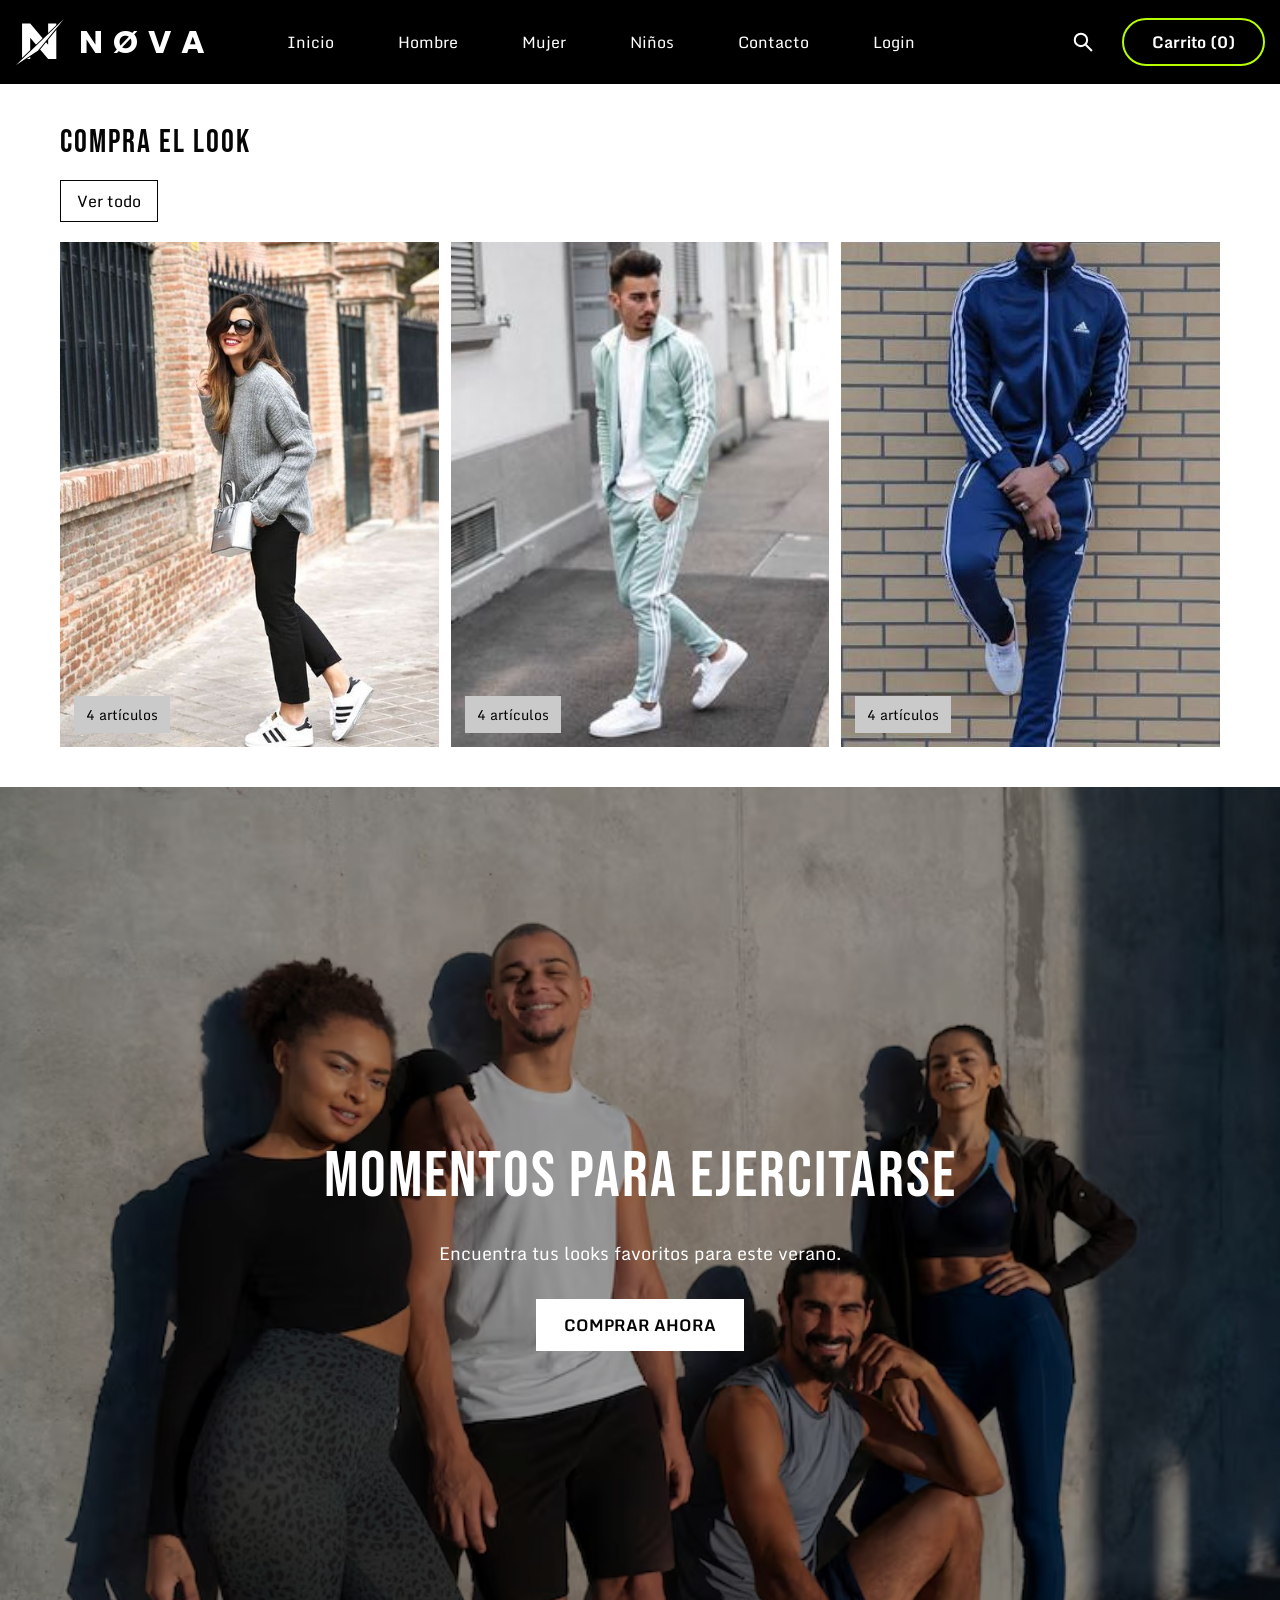
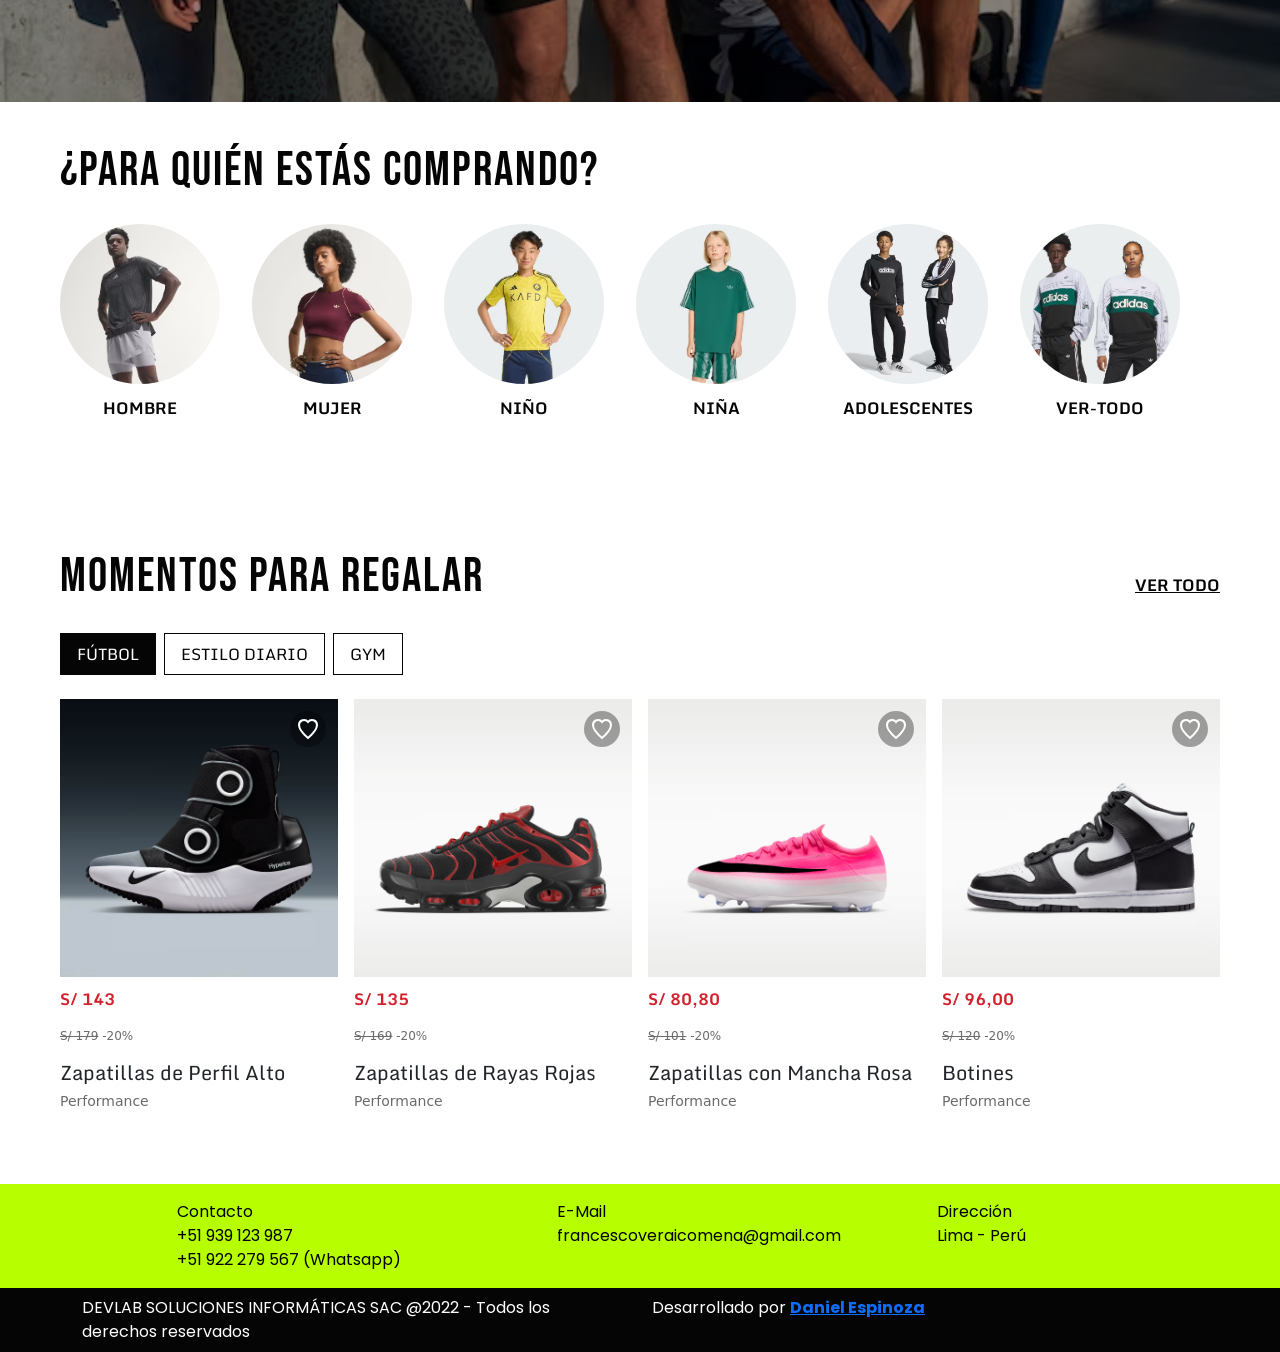
<file: index.html>
<!doctype html>
<html lang="en">
  <head>
    <meta charset="UTF-8" />
    <meta name="viewport" content="width=device-width, initial-scale=1.0" />
    <link rel="preconnect" href="https://fonts.googleapis.com" />
    <link rel="preconnect" href="https://fonts.gstatic.com" crossorigin />
    <link
      href="https://fonts.googleapis.com/css2?family=Monda:wght@400..700&display=swap"
      rel="stylesheet"
    />
    <link
      href="https://fonts.googleapis.com/css2?family=Bebas+Neue&display=swap"
      rel="stylesheet"
    />
    <link
      href="https://fonts.googleapis.com/css2?family=Poppins:wght@700&display=swap"
      rel="stylesheet"
    />
    <title>Inicio</title>

    <!-- FRAMEWORK DE BOOTSTRAP -->
    <link href="https://cdn.jsdelivr.net/npm/bootstrap@5.0.2/dist/css/bootstrap.min.css" rel="stylesheet"
    integrity="sha384-EVSTQN3/azprG1Anm3QDgpJLIm9Nao0Yz1ztcQTwFspd3yD65VohhpuuCOmLASjC" crossorigin="anonymous">

    <link rel="icon" type="image/svg+xml" href="img/nova_isotipo_negro.svg" />

    <link rel="stylesheet" href="CSS/styles.css" />

    <!-- JS -->
    <script src="js/WE_MC_03_jquery.js"></script>
  </head>
  <body>
    <header>
      <nav class="menu">
        <!-- 1. Bloque del Logo -->
        <div class="menu__logo">
          <a href="index.html" class="menu__marca">
            <img src="img/nova_isotipo_blanco.svg" alt="Logo Nova" />
            <span class="logo__nombre">N&Oslash;VA</span>
          </a>
        </div>

        <!-- 2. Botón Hamburguesa (para responsive en móvil) -->
        <a
          href="#"
          class="menu__btn-menu"
          id="btn-menu"
          aria-label="Abrir menú"
        >
          <svg width="26" height="26" viewBox="0 0 24 24" aria-hidden="true">
            <path
              d="M3 6h18M3 12h18M3 18h18"
              stroke="currentColor"
              stroke-width="2.5"
              fill="none"
              stroke-linecap="round"
            />
          </svg>
        </a>

        <!-- 3. Bloque de Enlaces de Navegación -->
        <div class="menu__enlaces" id="enlaces">
          <a href="index.html">Inicio</a>
          <a href="sebastian.html">Hombre</a>
          <a href="Marcelo.html">Mujer</a>
          <a href="Adel.html">Niños</a>
          <a href="fran.html">Contacto</a>
          <a href="login.html">Login</a>
        </div>

        <!-- 4. Buscar y carrito -->
        <div class="menu__acciones">
          <button
            type="button"
            class="menu__buscar"
            id="btn-buscar"
            aria-label="Buscar"
          >
            <svg width="22" height="22" viewBox="0 0 32 32" aria-hidden="true">
              <circle
                cx="13"
                cy="13"
                r="9"
                fill="none"
                stroke="currentColor"
                stroke-width="3"
              />
              <path
                d="M20 20 L29 29"
                fill="none"
                stroke="currentColor"
                stroke-width="3"
              />
            </svg>
          </button>

          <input
            type="search"
            class="menu__input-buscar"
            id="input-buscar"
            placeholder="Buscar productos"
            aria-label="Buscar productos"
          />

          <a href="#" class="menu__carrito"
            >Carrito (<span id="carrito-cantidad">0</span>)</a
          >
        </div>
      </nav>
    </header>

    <!-- TARJETAS -->
    <main>
      <section class="look">
        <div class="look__encabezado">
          <h2 class="look__titulo">COMPRA EL LOOK</h2>
          <a href="#" class="look__ver-todo">Ver todo</a>
        </div>


        <div class="look__lista">
          <div class="look__item">
            <img src="img/modelo-1.jpg" alt="Look deportivo en tonos oscuros">
            <span class="look__etiqueta">4 artículos</span>
          </div>

          <div class="look__item">
            <img src="img/modelo-2.jpg" alt="Look deportivo en tonos oscuros">
            <span class="look__etiqueta">4 artículos</span>
          </div>

          <div class="look__item">
            <img src="img/modelo-3.jpg" alt="Look deportivo en tonos oscuros">
            <span class="look__etiqueta">4 artículos</span>
          </div>
        </div>
      </section>

      <!-- BANNER -->
      <section class="banner">
        <img src="img/grupo-deportistas.avif" class="banner__imagen" alt="">

        <div class="banner__contenido">
          <h2 class="banner__titulo">MOMENTOS PARA EJERCITARSE</h2>
          <p class="banner__texto">Encuentra tus looks favoritos para este verano.</p>
          <a href="#" class="banner__boton">COMPRAR AHORA</a>
        </div>
      </section>

      <!-- SECCIÓN CATEGORÍAS -->
      <section class="categorias">
        <h2 class="categorias__titulo">¿Para quién estás comprando?</h2>

        <div class="categorias__lista">
          <a href="sebastian.html" class="categorias__item">
            <img src="img/categoria-man.avif" alt="">
            <span>Hombre</span>
          </a>

          <a href="Marcelo.html" class="categorias__item">
            <img src="img/categoria-women.avif" alt="">
            <span>Mujer</span>
          </a>

          <a href="Adel.html" class="categorias__item">
            <img src="img/categario-niño.avif" alt="">
            <span>Niño</span>
          </a>

          <a href="Adel.html" class="categorias__item">
            <img src="img/categoria-niña.avif" alt="">
            <span>Niña</span>
          </a>

          <a href="#" class="categorias__item">
            <img src="img/categoria-teen.avif" alt="">
            <span>Adolescentes</span>
          </a>

          <a href="#" class="categorias__item">
            <img src="img/ver-todo.avif" alt="">
            <span>ver-todo</span>
          </a>
        </div>
      </section>

      <br>
      <br>

      <!-- SECCIÓN PRODUCTOS -->
       <section class="productos">
        <div class="productos__encabezado">
          <h2 class="productos__titulo">Momentos para regalar</h2>
          <a href="#" class="productos__ver-todo">Ver todo</a>
        </div>

        <div class="productos__filtros">
          <button type="button" class="filtro filtro--activo">Fútbol</button>
          <button type="button" class="filtro">Estilo diario</button>
          <button type="button" class="filtro">Gym</button>
        </div>

        <div class="productos__lista">

          <article class="tarjeta">
            <div class="tarjeta__media">
              <img src="img/zapatillas-1.avif" alt="Zapatillas de perfil alto">
        <button type="button" class="tarjeta__favorito" aria-label="Agregar a favoritos">
          <svg width="24" height="24" viewBox="0 0 24 24" aria-hidden="true">
            <path d="M12 21C5 15 3 11 3 8a5 5 0 0 1 9-3 5 5 0 0 1 9 3c0 3-2 7-9 13z"
                  fill="none" stroke="currentColor" stroke-width="2" />
          </svg>
        </button>
            </div>
            <p class="tarjeta__precio">S/ 143</p>
            <p class="tarjeta__anterior"><del>S/ 179</del> <span>-20%</span></p>
            <h3 class="tarjeta__nombre">Zapatillas de Perfil Alto</h3>
            <p class="tarjeta__categoria">Performance</p>
          </article>

          <article class="tarjeta">
            <div class="tarjeta__media">
              <img src="img/zapatilla-2.avif" alt="Zapatillas de perfil alto">
        <button type="button" class="tarjeta__favorito" aria-label="Agregar a favoritos">
          <svg width="24" height="24" viewBox="0 0 24 24" aria-hidden="true">
            <path d="M12 21C5 15 3 11 3 8a5 5 0 0 1 9-3 5 5 0 0 1 9 3c0 3-2 7-9 13z"
                  fill="none" stroke="currentColor" stroke-width="2" />
          </svg>
        </button>
            </div>
            <p class="tarjeta__precio">S/ 135</p>
            <p class="tarjeta__anterior"><del>S/ 169</del> <span>-20%</span></p>
            <h3 class="tarjeta__nombre">Zapatillas de Rayas Rojas</h3>
            <p class="tarjeta__categoria">Performance</p>
          </article>

          <article class="tarjeta">
            <div class="tarjeta__media">
              <img src="img/zapatilla-3.avif" alt="Zapatillas de perfil alto">
        <button type="button" class="tarjeta__favorito" aria-label="Agregar a favoritos">
          <svg width="24" height="24" viewBox="0 0 24 24" aria-hidden="true">
            <path d="M12 21C5 15 3 11 3 8a5 5 0 0 1 9-3 5 5 0 0 1 9 3c0 3-2 7-9 13z"
                  fill="none" stroke="currentColor" stroke-width="2" />
          </svg>
        </button>
            </div>
            <p class="tarjeta__precio">S/ 80,80</p>
            <p class="tarjeta__anterior"><del>S/ 101</del> <span>-20%</span></p>
            <h3 class="tarjeta__nombre">Zapatillas con Mancha Rosa</h3>
            <p class="tarjeta__categoria">Performance</p>
          </article>

          <article class="tarjeta">
            <div class="tarjeta__media">
              <img src="img/zapatilla-4.avif" alt="Zapatillas de perfil alto">
        <button type="button" class="tarjeta__favorito" aria-label="Agregar a favoritos">
          <svg width="24" height="24" viewBox="0 0 24 24" aria-hidden="true">
            <path d="M12 21C5 15 3 11 3 8a5 5 0 0 1 9-3 5 5 0 0 1 9 3c0 3-2 7-9 13z"
                  fill="none" stroke="currentColor" stroke-width="2" />
          </svg>
        </button>
            </div>
            <p class="tarjeta__precio">S/ 96,00</p>
            <p class="tarjeta__anterior"><del>S/ 120</del> <span>-20%</span></p>
            <h3 class="tarjeta__nombre">Botines</h3>
            <p class="tarjeta__categoria">Performance</p>
          </article>

          <article class="tarjeta">
            <div class="tarjeta__media">
              <img src="img/zapatilla-5.avif" alt="Zapatillas de perfil alto">
        <button type="button" class="tarjeta__favorito" aria-label="Agregar a favoritos">
          <svg width="24" height="24" viewBox="0 0 24 24" aria-hidden="true">
            <path d="M12 21C5 15 3 11 3 8a5 5 0 0 1 9-3 5 5 0 0 1 9 3c0 3-2 7-9 13z"
                  fill="none" stroke="currentColor" stroke-width="2" />
          </svg>
        </button>
            </div>
            <p class="tarjeta__precio">S/ 88,80</p>
            <p class="tarjeta__anterior"><del>S/ 111</del> <span>-20%</span></p>
            <h3 class="tarjeta__nombre">Zapatillas de Logo Verde</h3>
            <p class="tarjeta__categoria">Performance</p>
          </article>

          <article class="tarjeta">
            <div class="tarjeta__media">
              <img src="img/zapatilla-6.avif" alt="Zapatillas de perfil alto">
        <button type="button" class="tarjeta__favorito" aria-label="Agregar a favoritos">
          <svg width="24" height="24" viewBox="0 0 24 24" aria-hidden="true">
            <path d="M12 21C5 15 3 11 3 8a5 5 0 0 1 9-3 5 5 0 0 1 9 3c0 3-2 7-9 13z"
                  fill="none" stroke="currentColor" stroke-width="2" />
          </svg>
        </button>
            </div>
            <p class="tarjeta__precio">S/ 79,20</p>
            <p class="tarjeta__anterior"><del>S/ 99</del> <span>-20%</span></p>
            <h3 class="tarjeta__nombre">Zapatillas de Bod Esponja</h3>
            <p class="tarjeta__categoria">Performance</p>
          </article>

        </div>

       </section>
    </main>

    <!-- INICIO DE FOOTER -->
      <footer>
        <section class="container">
            <section class="row">
                <div class="col-2 col-sm-1 col-md-1 col-lg-1"> <span class="iconos-pie"> <i
                            class="fas fa-mobile-alt"></i> </span> </div>
                <div class="col-10 col-sm-3 col-md-3 col-lg-3">

                    <span class="pie">Contacto</span>
                    <br>
                    <span class="info">+51 939 123 987
                        <br>
                        +51 922 279 567 (Whatsapp)
                </div>
                <div class="col-2 col-sm-1 col-md-1 col-lg-1"><span class="iconos-pie"> <i class="fas fa-envelope"></i>
                    </span> </div>
                <div class="col-10 col-sm-3 col-md-3 col-lg-3">

                    <span class="pie">E-Mail</span>
                    <br>
                    <span class="info">francescoveraicomena@gmail.com</span>

                </div>
                <div class="col-2 col-sm-1 col-md-1 col-lg-1"><span class="iconos-pie"> <i
                            class="fas fa-map-marker-alt"></i> </span></div>
                <div class="col-10 col-sm-3 col-md-3 col-lg-3">

                    <span class="pie">Dirección</span>
                    <br>
                    <span class="info">Lima - Perú</span>

                </div>
            </section>
        </section>
    </footer>
    <!-- FIN DE FOOTER -->

    <!-- INICIO DE DERECHOS -->
     <aside class="derechos">
        <section class="container">

            <section class="row">
                <section class="col-12 col-sm-6 col-md-6 col-lg-6">

                    DEVLAB SOLUCIONES INFORMÁTICAS SAC @2022 - Todos los derechos reservados
                </section>

                <section class="col-12 col-sm-6 col-md-6 col-lg-6 creditos">
                    Desarrollado por <a href="https://github.com/francescoveraicomena-ui/ProyectowebCSS" class="devlab"><strong>Daniel Espinoza
                            </strong></a>
                </section>


            </section>
        </section>
    </aside>
    <!-- FIN DE DERECHOS -->

    <!-- JS -->

    <script src="js/WE_MC_02_headroom.min.js"></script>
    <script src="js/WE_MC_04_menu-flex.js"></script>

    <script>
      $(function () {
        $("#btn-buscar").on("click", function () {
          $("#input-buscar").toggleClass("activo").focus();
        });

            $("#btn-menu").on("click", function (e) {
      e.preventDefault();
      $("#enlaces").toggleClass("abierto");
    });

    $(".tarjeta__favorito").on("click", function () {
    $(this).toggleClass("activo");
});

  });
    </script>
  </body>
</html>
</file>
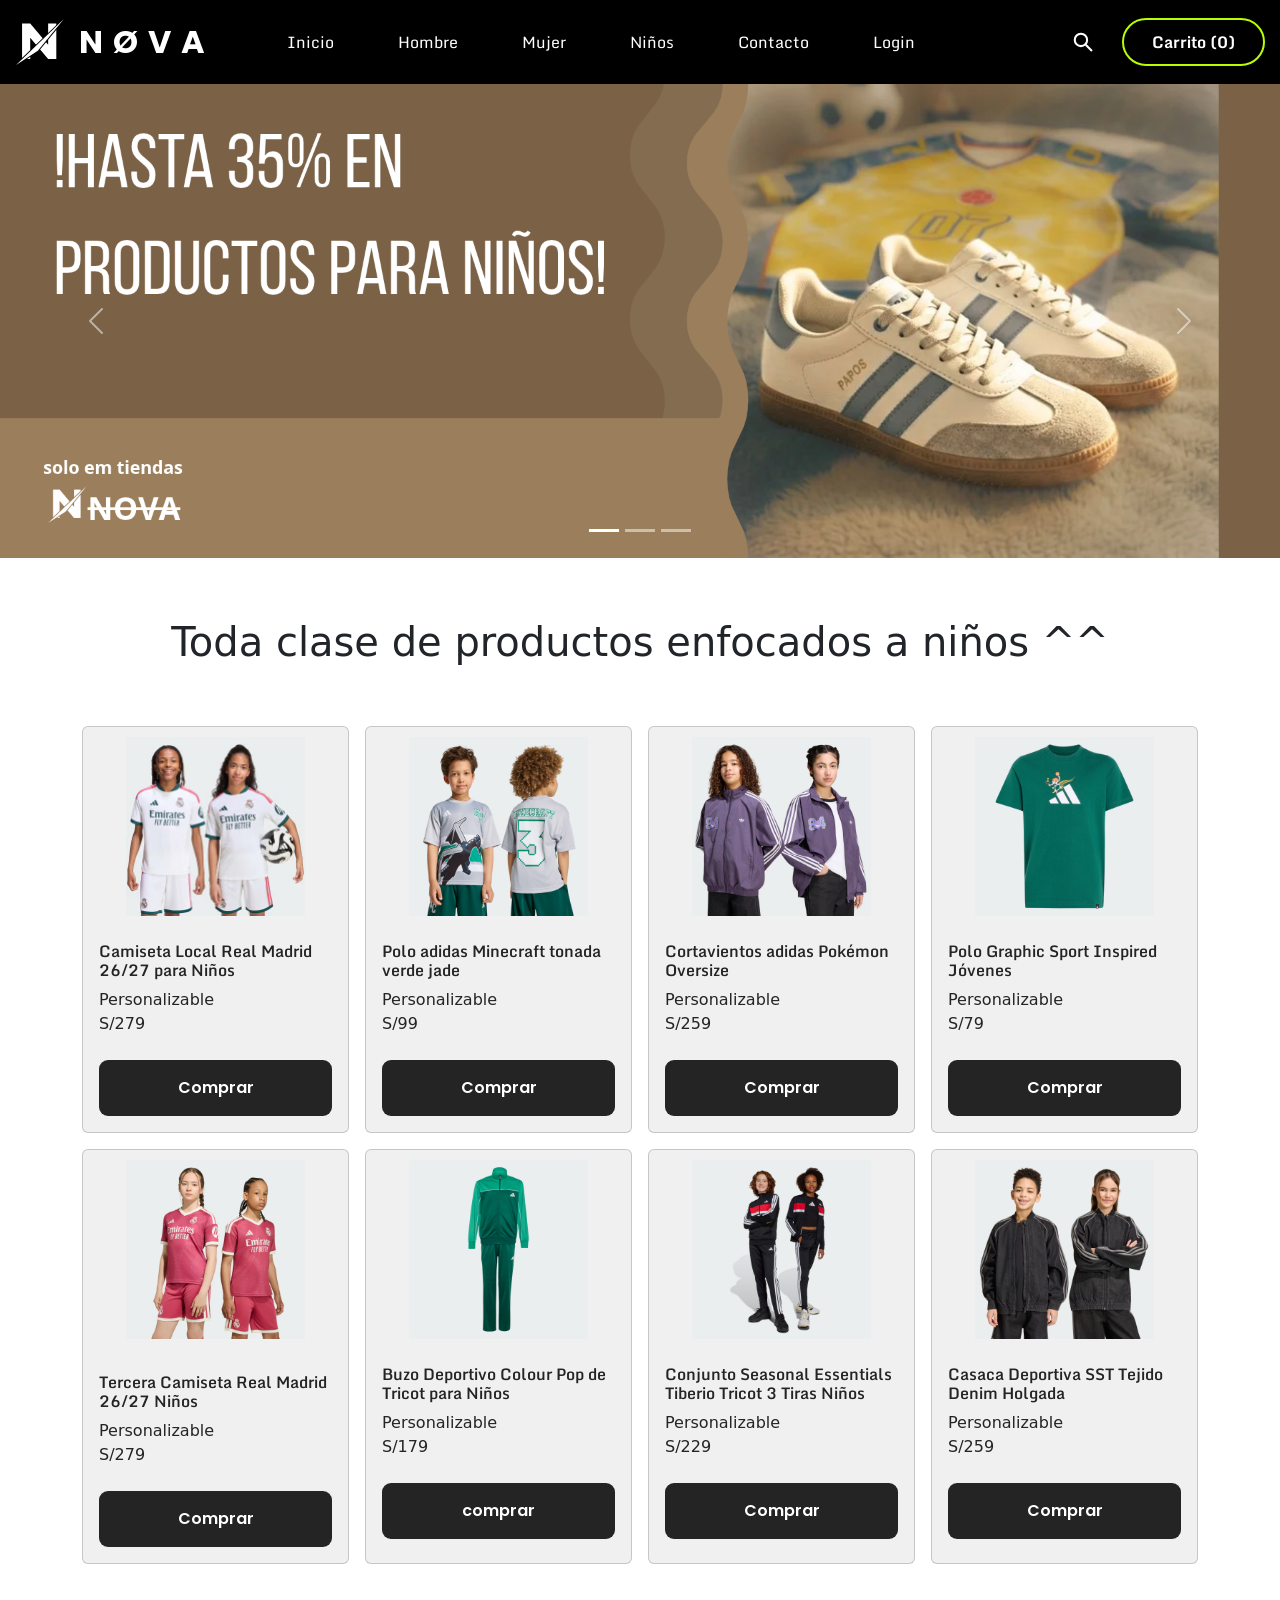
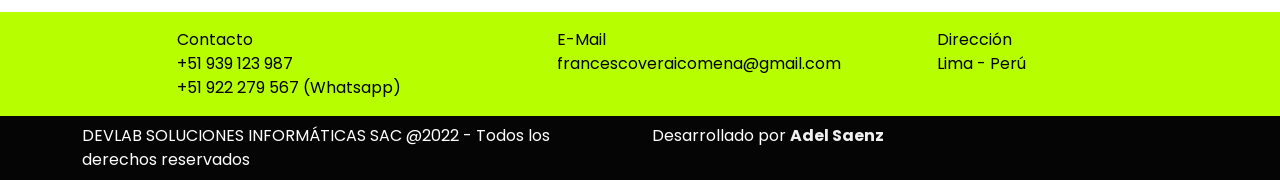
<file: Adel.html>
<!DOCTYPE html>
<html lang="en">
<head>
  <!--Zona0-->
    <meta charset="UTF-8">
    <meta name="viewport" content="width=device-width, initial-scale=1.0">
    <link rel="preconnect" href="https://fonts.googleapis.com" />
    <link rel="preconnect" href="https://fonts.gstatic.com" crossorigin />
    <title>Nova / Niños</title>
  <!-- FAVICON Y/O LOGOTIPO DE PAGINA -->
    <link rel="shortcut icon" href="img/nova_isotipo_negro.svg" type="image/x-icon" />
  <!-- FRAMEWORK DE BOOTSTRAP -->
    <link
      href="https://cdn.jsdelivr.net/npm/bootstrap@5.0.2/dist/css/bootstrap.min.css"
      rel="stylesheet"
      integrity="sha384-EVSTQN3/azprG1Anm3QDgpJLIm9Nao0Yz1ztcQTwFspd3yD65VohhpuuCOmLASjC"
      crossorigin="anonymous"
    />
  <!--LIBRERIA DE FUENTES-->
    <link
      href="https://fonts.googleapis.com/css2?family=Monda:wght@400..700&display=swap"
      rel="stylesheet"/>
    <link
      href="https://fonts.googleapis.com/css2?family=Bebas+Neue&display=swap"
      rel="stylesheet"/>
    <link
      href="https://fonts.googleapis.com/css2?family=Poppins:wght@700&display=swap"
      rel="stylesheet"/>
  <!--Conexion de CSS-->
    <link rel="stylesheet" href="CSS/Adel.css" />
  <!--jS para dispositivos moviles-->
    <script src="js/WE_MC_03_jquery.js"></script>
</head>
<body>
    <header>
      <nav class="menu">
        <!-- 1. Bloque del Logo -->
        <div class="menu__logo">
          <a href="index.html" class="menu__marca">
            <img src="img/nova_isotipo_blanco.svg" alt="Logo Nova" />
            <span class="logo__nombre">N&Oslash;VA</span>
          </a>
        </div>
        <!-- 2. Botón Hamburguesa (para responsive en móvil) -->
        <a
          href="#"
          class="menu__btn-menu"
          id="btn-menu"
          aria-label="Abrir menú"
        >
          <svg width="26" height="26" viewBox="0 0 24 24" aria-hidden="true">
            <path
              d="M3 6h18M3 12h18M3 18h18"
              stroke="currentColor"
              stroke-width="2.5"
              fill="none"
              stroke-linecap="round"
            />
          </svg>
        </a>
        <!-- 3. Bloque de Enlaces de Navegación -->
        <div class="menu__enlaces" id="enlaces">
          <a href="index.html">Inicio</a>
          <a href="sebastian.html">Hombre</a>
          <a href="Marcelo.html">Mujer</a>
          <a href="Adel.html">Niños</a>
          <a href="fran.html">Contacto</a>
          <a href="login.html">Login</a>
        </div>
        <!-- 4. Buscar y carrito -->
        <div class="menu__acciones">
          <button
            type="button"
            class="menu__buscar"
            id="btn-buscar"
            aria-label="Buscar"
          >
            <svg width="22" height="22" viewBox="0 0 32 32" aria-hidden="true">
              <circle
                cx="13"
                cy="13"
                r="9"
                fill="none"
                stroke="currentColor"
                stroke-width="3"
              />
              <path
                d="M20 20 L29 29"
                fill="none"
                stroke="currentColor"
                stroke-width="3"
              />
            </svg>
          </button>
          <input
            type="search"
            class="menu__input-buscar"
            id="input-buscar"
            placeholder="Buscar productos"
            aria-label="Buscar productos"
          />
          <a href="#" class="menu__carrito"
            >Carrito (<span id="carrito-cantidad">0</span>)</a
          >
        </div>
      </nav>
  </header>
  <!--Baner carrusel-->
  <div id="carouselExampleCaptions" class="carousel slide" data-bs-ride="carousel">
  <div class="carousel-indicators">
    <button type="button" data-bs-target="#carouselExampleCaptions" data-bs-slide-to="0" class="active" aria-current="true" aria-label="Slide 1"></button>
    <button type="button" data-bs-target="#carouselExampleCaptions" data-bs-slide-to="1" aria-label="Slide 2"></button>
    <button type="button" data-bs-target="#carouselExampleCaptions" data-bs-slide-to="2" aria-label="Slide 3"></button>
  </div>
  <div class="carousel-inner">
    <div class="carousel-item active">
      <img src="img/baner__Niño1.png" class="d-block w-100" alt="...">
      <div class="carousel-caption d-none d-md-block">
      </div>
    </div>
    <div class="carousel-item">
      <img src="img/baner_qmmvv.png" class="d-block w-100" alt="...">
      <div class="carousel-caption d-none d-md-block">
      </div>
    </div>
    <div class="carousel-item">
      <img src="img/baner_FM.png" class="d-block w-100" alt="...">
      <div class="carousel-caption d-none d-md-block">
      </div>
    </div>
  </div>
  <button class="carousel-control-prev" type="button" data-bs-target="#carouselExampleCaptions" data-bs-slide="prev">
    <span class="carousel-control-prev-icon" aria-hidden="true"></span>
    <span class="visually-hidden">Previous</span>
  </button>
  <button class="carousel-control-next" type="button" data-bs-target="#carouselExampleCaptions" data-bs-slide="next">
    <span class="carousel-control-next-icon" aria-hidden="true"></span>
    <span class="visually-hidden">Next</span>
  </button>
  </div>
  <!--Texto inicial-->
  <article class="container">
    <div class="Precentacion__zona">
    <h1 class="precentacion__texto">Toda clase de productos enfocados a niños ^^</h1>
    </div>
  </article>
  <!--Cuerpo de la pagina-->
  <main class="container">  
    <div class="cards__grid">
      <div class="card">
        <div class="card__img">
          <a href="#"><img src="img/nowt.avif"></a>
        </div>
        <div class="card__content">
          <a href="#">
            <h3 class="card__title"> Camiseta Local Real Madrid 26/27 para Niños</h3>
            <p class="card__text">Personalizable <br>S/279</p>
          </a>                   
          <a href="#" class="card__info to-center">Comprar</a>
        </div>
      </div>
      <div class="card">
        <div class="card__img">
          <a href="#"><img src="img/secot.avif"></a>
        </div>
        <div class="card__content">
          <a href="#">
            <h3 class="card__title">Polo adidas Minecraft tonada verde jade</h3>
            <p class="card__text">Personalizable <br>S/99</p>
          </a>                   
          <a href="#" class="card__info to-center">Comprar</a>
        </div>
      </div>
      <div class="card">
        <div class="card__img">
          <a href="#"><img src="img/trict.avif"></a>
        </div>
        <div class="card__content">
          <a href="#">
            <h3 class="card__title">Cortavientos adidas Pokémon Oversize</h3>
            <p class="card__text">Personalizable <br>S/259</p>
          </a> 
          <a href="#" class="card__info to-center">Comprar</a>
        </div>
      </div>
      <div class="card">
        <div class="card__img">
         <a href="#"><img src="img/cuadreteo.avif" alt=""></a>
        </div>
        <div class="card__content">
          <a href="#">
            <h3 class="card__title">Polo Graphic Sport Inspired Jóvenes</h3>
            <p class="card__text">Personalizable <br>S/79</p>
          </a>                   
          <a href="#" class="card__info to-center">Comprar</a>
        </div>
      </div>
      <div class="card">
        <div class="card__img">
          <a href="#"><img src="img/quintecaedritica.avif"></a>
        </div>
        <div class="card__content">
          <a href="#"><h3 class="card__title">
            <h3 class="card__title">Tercera Camiseta Real Madrid 26/27 Niños</h3>
            <p class="card__text">Personalizable <br>S/279</p>
          </a>
          <a href="#" class="card__info to-center">Comprar</a>
        </div>
      </div>
      <div class="card">
        <div class="card__img">
          <a href="#"><img src="img/sextrilla.avif"></a>
        </div>
        <div class="card__content">
          <a href="#">
            <h3 class="card__title">Buzo Deportivo Colour Pop de Tricot para Niños</h3>
            <p class="card__text">Personalizable <br>S/179</p>
          </a>                   
          <a href="#" class="card__info to-center">comprar</a>
        </div>
      </div>
      <div class="card">
        <div class="card__img">
          <a href="#"><img src="img/sevenqituilla.avif"></a>
        </div>
        <div class="card__content">
          <a href="#">
            <h3 class="card__title">Conjunto Seasonal Essentials Tiberio Tricot 3 Tiras Niños</h3>
            <p class="card__text">Personalizable <br> S/229</p>
          </a>                   
          <a href="#" class="card__info to-center">Comprar</a>
        </div>
      </div>
      <div class="card">
        <div class="card__img">
          <a href="#"><img src="img/eggtbilla1x.avif"></a>
        </div>
        <div class="card__content">
          <a href="#">
            <h3 class="card__title">Casaca Deportiva SST Tejido Denim Holgada</h3>
            <p class="card__text">Personalizable <br>S/259</p>
          </a>                   
          <a href="#" class="card__info to-center">Comprar</a>
        </div>
      </div>
    </div>
  </main>
  <!-- INICIO DE FOOTER -->
  <footer>
    <section class="container">
      <section class="row">
        <div class="col-2 col-sm-1 col-md-1 col-lg-1"> 
          <span class="iconos-pie"> 
          <i class="fas fa-mobile-alt"></i></span>
        </div>
        <div class="col-10 col-sm-3 col-md-3 col-lg-3">
          <span class="pie">Contacto</span>
          <br>
          <span class="info">+51 939 123 987
          <br>
          +51 922 279 567 (Whatsapp)
        </div>
        <div class="col-2 col-sm-1 col-md-1 col-lg-1">
        <span class="iconos-pie"> 
          <i class="fas fa-envelope"></i></span>
        </div>
        <div class="col-10 col-sm-3 col-md-3 col-lg-3">
          <span class="pie">E-Mail</span><br>
          <span class="info">francescoveraicomena@gmail.com</span>
        </div>
        <div class="col-2 col-sm-1 col-md-1 col-lg-1">
          <span class="iconos-pie"> 
            <i class="fas fa-map-marker-alt"></i></span>
        </div>
        <div class="col-10 col-sm-3 col-md-3 col-lg-3">
          <span class="pie">Dirección</span><br>
          <span class="info">Lima - Perú</span>
        </div>
      </section>
    </section>
  </footer>
  <!-- INICIO DE DERECHOS -->
  <aside class="derechos">
    <section class="container">
      <section class="row">
        <section class="col-12 col-sm-6 col-md-6 col-lg-6">
            DEVLAB SOLUCIONES INFORMÁTICAS SAC @2022 - Todos los derechos reservados
        </section>
        <section class="col-12 col-sm-6 col-md-6 col-lg-6 creditos"> Desarrollado por 
          <a href="https://github.com/francescoveraicomena-ui/ProyectowebCSS" class="devlab">
            <strong> Adel Saenz </strong></a>
        </section>
      </section>
    </section>
  </aside>
  <!--Baner seguro-->
    <script 
      src="https://cdn.jsdelivr.net/npm/bootstrap@5.0.2/dist/js/bootstrap.bundle.min.js" 
      integrity="sha384-MrcW6ZMFYlzcLA8Nl+NtUVF0sA7MsXsP1UyJoMp4YLEuNSfAP+JcXn/tWtIaxVXM" 
      crossorigin="anonymous">
    </script>
  <!-- JS -->
    <script src="js/WE_MC_02_headroom.min.js"></script>
    <script src="js/WE_MC_04_menu-flex.js"></script>
    <script>
      $(function () {
        $("#btn-buscar").on("click", function () {
          $("#input-buscar").toggleClass("activo").focus();
        });
      });
    </script>
  </body>
</html>
</file>
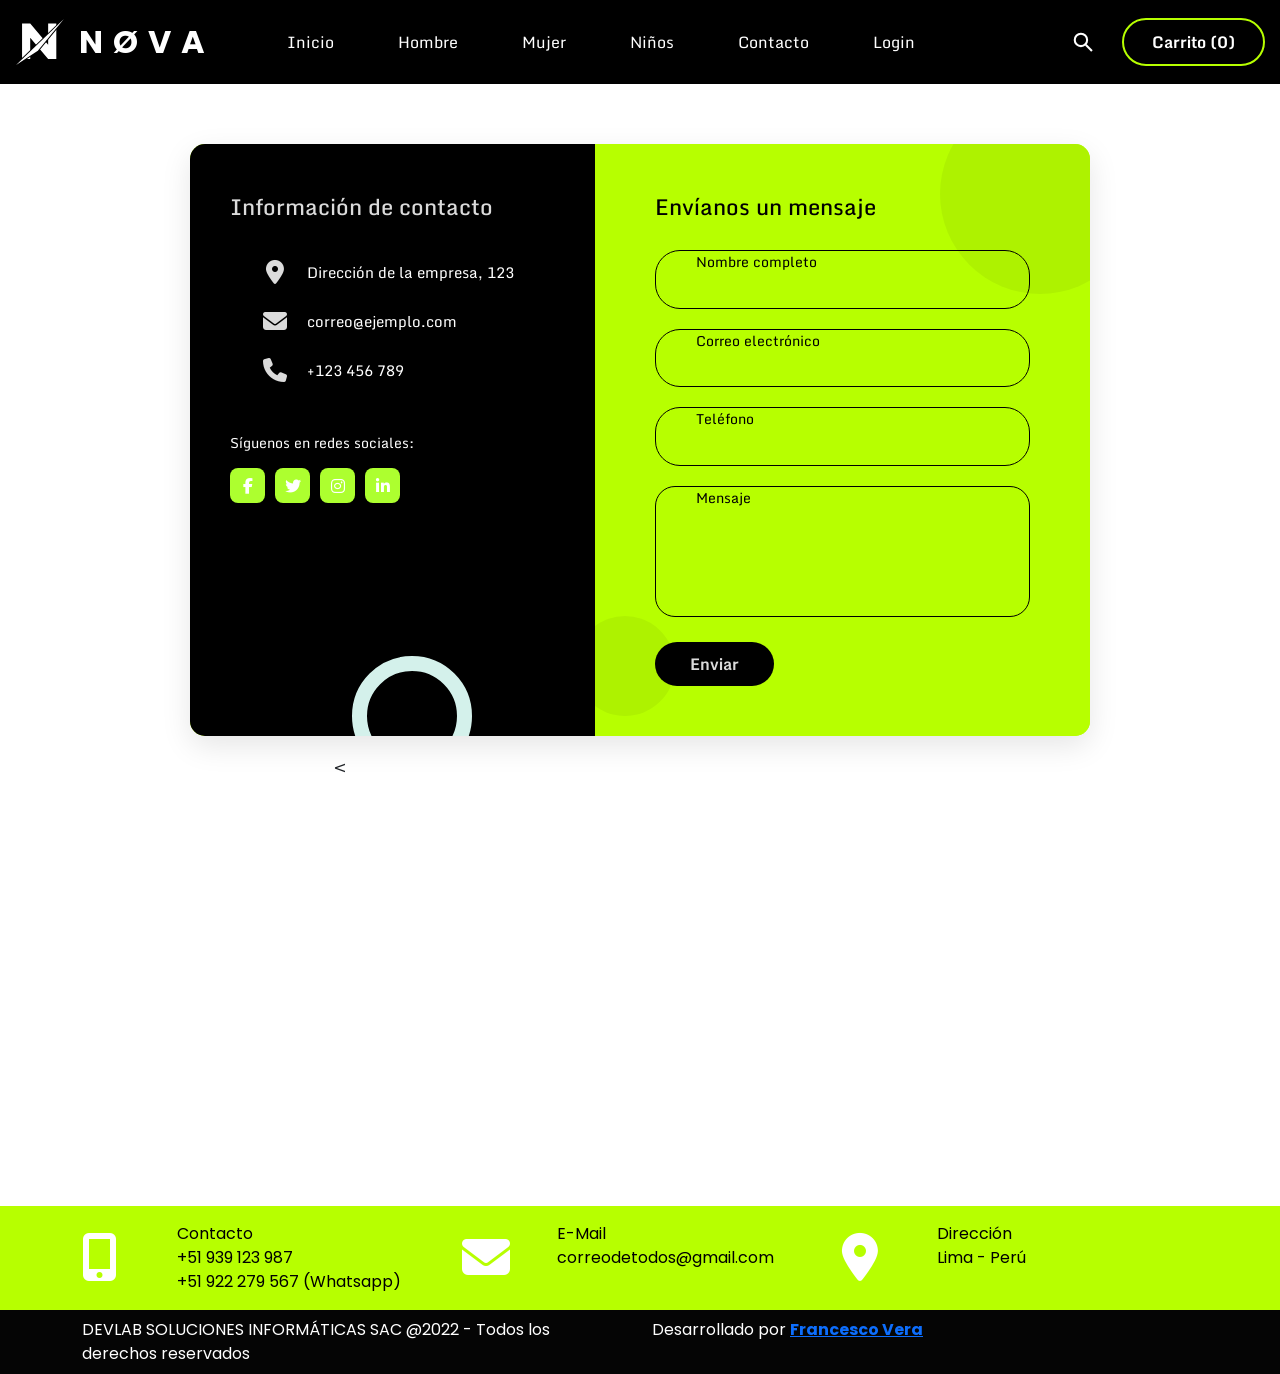
<file: fran.html>
<!doctype html>
<html lang="en">

<head>
  <meta charset="UTF-8" />
  <meta name="viewport" content="width=device-width, initial-scale=1.0" />
  <link rel="preconnect" href="https://fonts.googleapis.com" />
  <link rel="preconnect" href="https://fonts.gstatic.com" crossorigin />
  <link href="https://fonts.googleapis.com/css2?family=Monda:wght@400..700&display=swap" rel="stylesheet" />
  <link href="https://fonts.googleapis.com/css2?family=Bebas+Neue&display=swap" rel="stylesheet" />
  <link href="https://fonts.googleapis.com/css2?family=Poppins:wght@700&display=swap" rel="stylesheet" />
  <link rel="stylesheet" href="https://cdnjs.cloudflare.com/ajax/libs/font-awesome/6.4.0/css/all.min.css">
  <title>Inicio</title>

  <!-- FRAMEWORK DE BOOTSTRAP -->
  <link href="https://cdn.jsdelivr.net/npm/bootstrap@5.0.2/dist/css/bootstrap.min.css" rel="stylesheet"
    integrity="sha384-EVSTQN3/azprG1Anm3QDgpJLIm9Nao0Yz1ztcQTwFspd3yD65VohhpuuCOmLASjC" crossorigin="anonymous">

  <link rel="icon" type="image/svg+xml" href="img/nova_isotipo_negro.svg" />

  <link rel="stylesheet" href="CSS/fran.css" />

  <!-- JS -->
  <script src="js/WE_MC_03_jquery.js"></script>
</head>

<body>
  <header>
    <nav class="menu">
      <!-- 1. Bloque del Logo -->
      <div class="menu__logo">
        <a href="index.html" class="menu__marca">
          <img src="img/nova_isotipo_blanco.svg" alt="Logo Nova" />
          <span class="logo__nombre">N&Oslash;VA</span>
        </a>
      </div>

      <!-- 2. Botón Hamburguesa (para responsive en móvil) -->
      <a href="#" class="menu__btn-menu" id="btn-menu" aria-label="Abrir menú">
        <svg width="26" height="26" viewBox="0 0 24 24" aria-hidden="true">
          <path d="M3 6h18M3 12h18M3 18h18" stroke="currentColor" stroke-width="2.5" fill="none"
            stroke-linecap="round" />
        </svg>
      </a>


      <!-- 3. Bloque de Enlaces de Navegación -->
      <div class="menu__enlaces" id="enlaces">
        <a href="index.html">Inicio</a>
        <a href="sebastian.html">Hombre</a>
        <a href="Marcelo.html">Mujer</a>
        <a href="Adel.html">Niños</a>
        <a href="fran.html">Contacto</a>
        <a href="login.html">Login</a>
      </div>

      <!-- 4. Buscar y carrito -->
      <div class="menu__acciones">
        <button type="button" class="menu__buscar" id="btn-buscar" aria-label="Buscar">
          <svg width="22" height="22" viewBox="0 0 32 32" aria-hidden="true">
            <circle cx="13" cy="13" r="9" fill="none" stroke="currentColor" stroke-width="3" />
            <path d="M20 20 L29 29" fill="none" stroke="currentColor" stroke-width="3" />
          </svg>
        </button>

        <input type="search" class="menu__input-buscar" id="input-buscar" placeholder="Buscar productos"
          aria-label="Buscar productos" />

        <a href="#" class="menu__carrito">Carrito (<span id="carrito-cantidad">0</span>)</a>
      </div>
    </nav>
  </header>

  <!-- JS -->

  <script src="js/WE_MC_02_headroom.min.js"></script>
  <script src="js/WE_MC_04_menu-flex.js"></script>

  <script>
    $(function () {
      $("#btn-buscar").on("click", function () {
        $("#input-buscar").toggleClass("activo").focus();
      });
    });
  </script>


  <div class="contact-container">
    <!-- Columna Izquierda: Información -->
    <div class="contact-info">
      <h2 class="info-title">Información de contacto</h2>
      <ul class="info-list">
        <li><i class="fas fa-map-marker-alt"></i> Dirección de la empresa, 123</li>
        <li><i class="fas fa-envelope"></i> correo@ejemplo.com</li>
        <li><i class="fas fa-phone"></i> +123 456 789</li>
      </ul>

      <div class="social-section">
        <p>Síguenos en redes sociales:</p>
        <div class="social-icons">
          <a href="#"><i class="fab fa-facebook-f"></i></a>
          <a href="#"><i class="fab fa-twitter"></i></a>
          <a href="#"><i class="fab fa-instagram"></i></a>
          <a href="#"><i class="fab fa-linkedin-in"></i></a>
        </div>
      </div>

      <div class="circle-decoration"></div>
    </div>

    <!-- Columna Derecha: Formulario -->
    <div class="contact-form">
      <h2 class="form-title">Envíanos un mensaje</h2>
      <form action="#" method="POST">

        <fieldset class="input-group">
          <legend>Nombre completo</legend>
          <input type="text" name="nombre" required>
        </fieldset>

        <fieldset class="input-group">
          <legend>Correo electrónico</legend>
          <input type="email" name="email" required>
        </fieldset>

        <fieldset class="input-group">
          <legend>Teléfono</legend>
          <input type="tel" name="telefono">
        </fieldset>

        <fieldset class="input-group textarea-group">
          <legend>Mensaje</legend>
          <textarea name="mensaje" required></textarea>
        </fieldset>

        <button type="submit" class="btn-send">Enviar</button>
      </form>
    </div>
  </div>

  <div class="mapa">
    < <iframe
      src="https://www.google.com/maps/embed?pb=!1m18!1m12!1m3!1d15610.599270119517!2d-77.08651235170377!3d-11.998715218383614!2m3!1f0!2f0!3f0!3m2!1i1024!2i768!4f13.1!3m3!1m2!1s0x9105cee4bcfe88c3%3A0xd5e0301e16be78a1!2sAdidas!5e0!3m2!1ses-419!2spe!4v1793796774852!5m2!1ses-419!2spe"
      width="600" height="450" style="border:0;" allowfullscreen="" loading="lazy"
      referrerpolicy="strict-origin-when-cross-origin"></iframe>
  </div>

  <!-- INICIO DE FOOTER -->
  <footer>
    <section class="container">
      <section class="row">
        <div class="col-2 col-sm-1 col-md-1 col-lg-1"> <span class="iconos-pie"> <i class="fas fa-mobile-alt"></i>
          </span> </div>
        <div class="col-10 col-sm-3 col-md-3 col-lg-3">

          <span class="pie">Contacto</span>
          <br>
          <span class="info">+51 939 123 987
            <br>
            +51 922 279 567 (Whatsapp)
        </div>
        <div class="col-2 col-sm-1 col-md-1 col-lg-1"><span class="iconos-pie"> <i class="fas fa-envelope"></i>
          </span> </div>
        <div class="col-10 col-sm-3 col-md-3 col-lg-3">

          <span class="pie">E-Mail</span>
          <br>
          <span class="info">correodetodos@gmail.com</span>

        </div>
        <div class="col-2 col-sm-1 col-md-1 col-lg-1"><span class="iconos-pie"> <i class="fas fa-map-marker-alt"></i>
          </span></div>
        <div class="col-10 col-sm-3 col-md-3 col-lg-3">

          <span class="pie">Dirección</span>
          <br>
          <span class="info">Lima - Perú</span>

        </div>
      </section>
    </section>
  </footer>
  <!-- FIN DE FOOTER -->

  <!-- INICIO DE DERECHOS -->
  <aside class="derechos">
    <section class="container">

      <section class="row">
        <section class="col-12 col-sm-6 col-md-6 col-lg-6">

          DEVLAB SOLUCIONES INFORMÁTICAS SAC @2022 - Todos los derechos reservados
        </section>

        <section class="col-12 col-sm-6 col-md-6 col-lg-6 creditos">
          Desarrollado por <a href="https://github.com/francescoveraicomena-ui/ProyectowebCSS"
            class="devlab"><strong>Francesco Vera
            </strong></a>
        </section>


      </section>
    </section>
  </aside>
  <!-- FIN DE DERECHOS -->

</body>

</html>
</file>
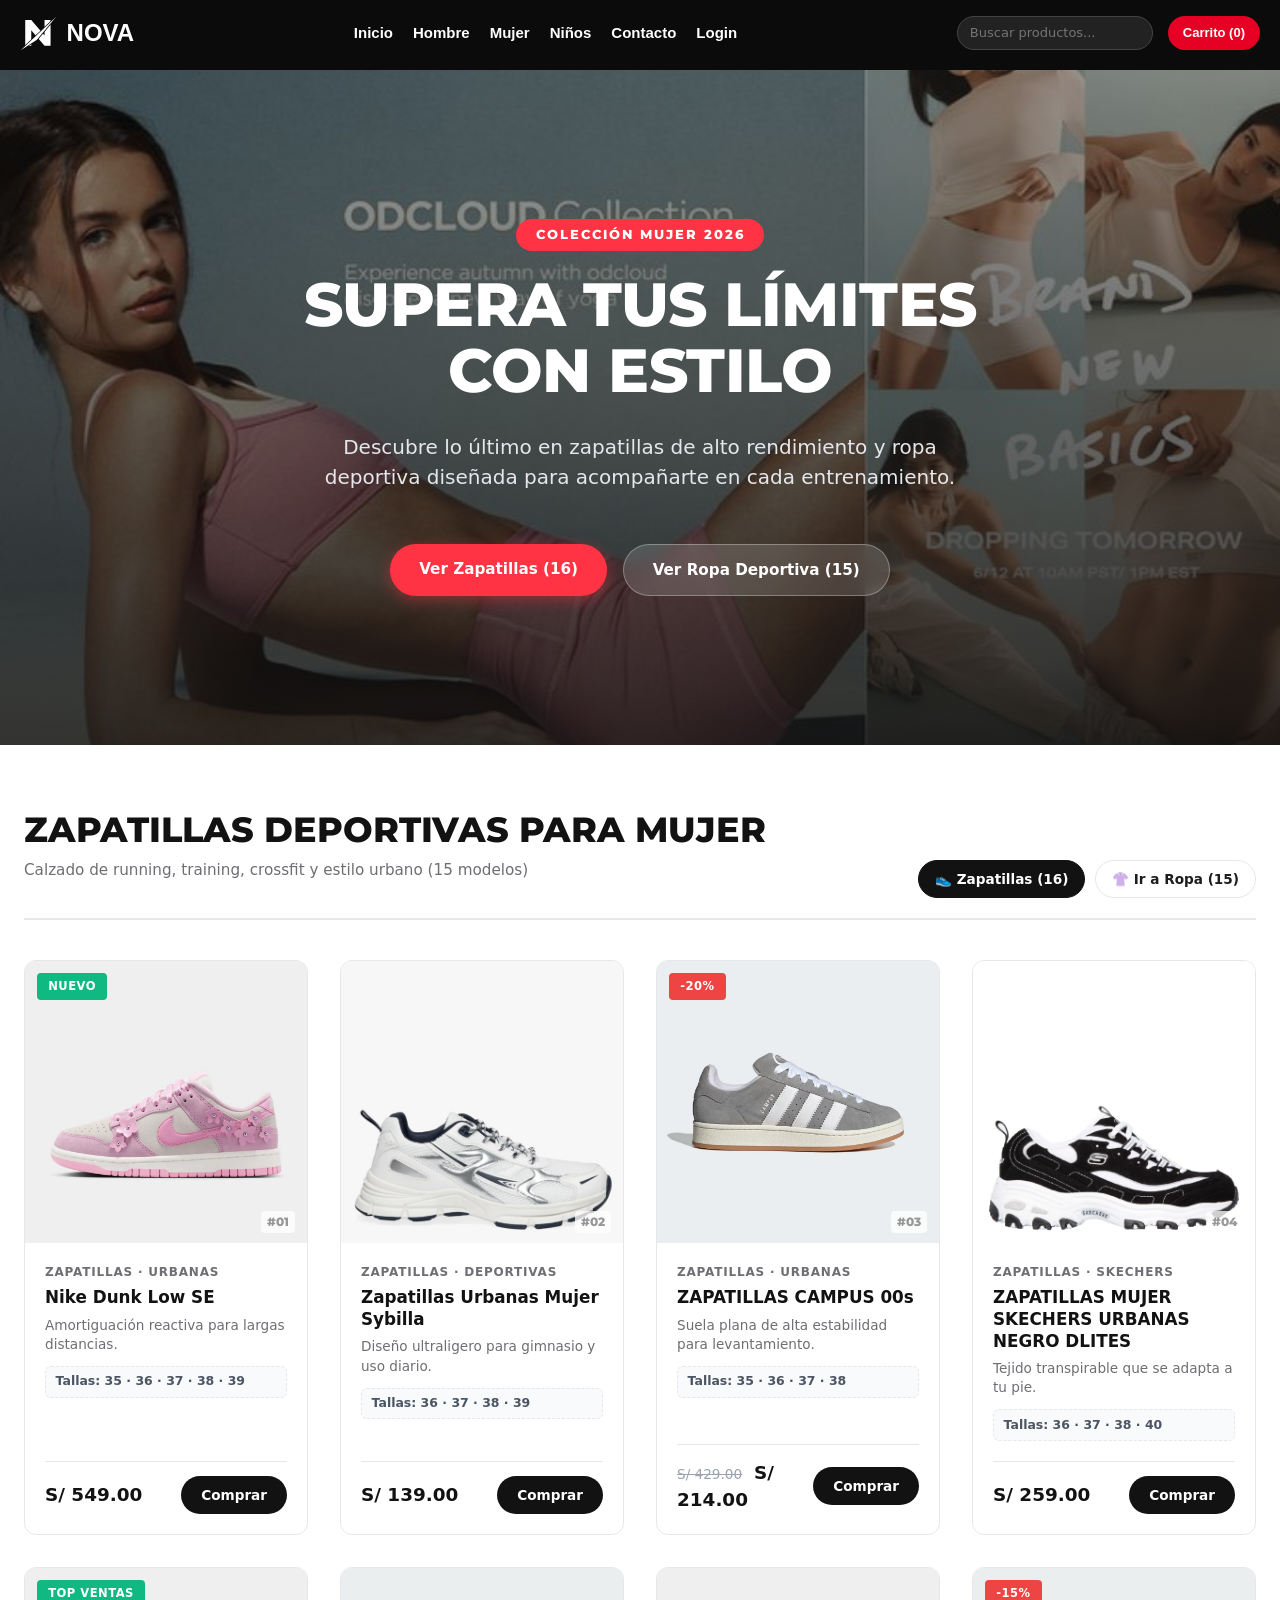
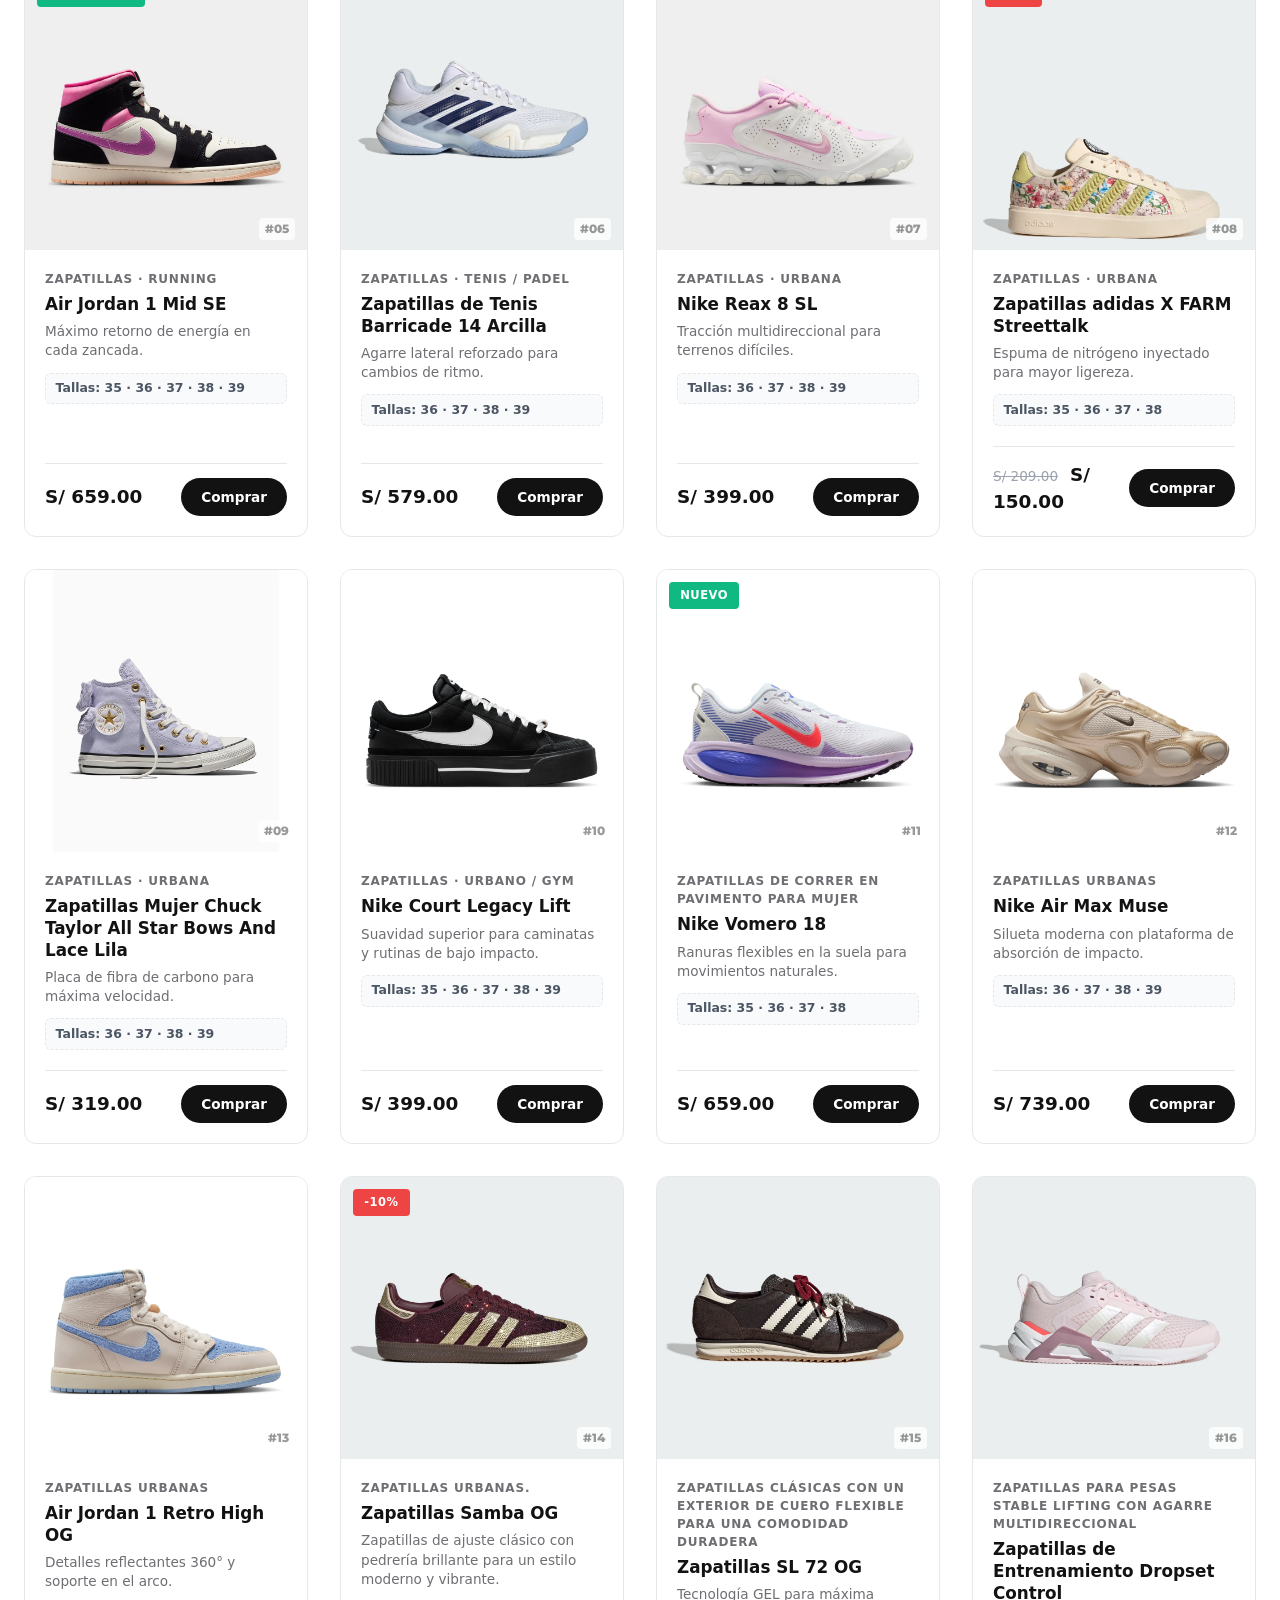
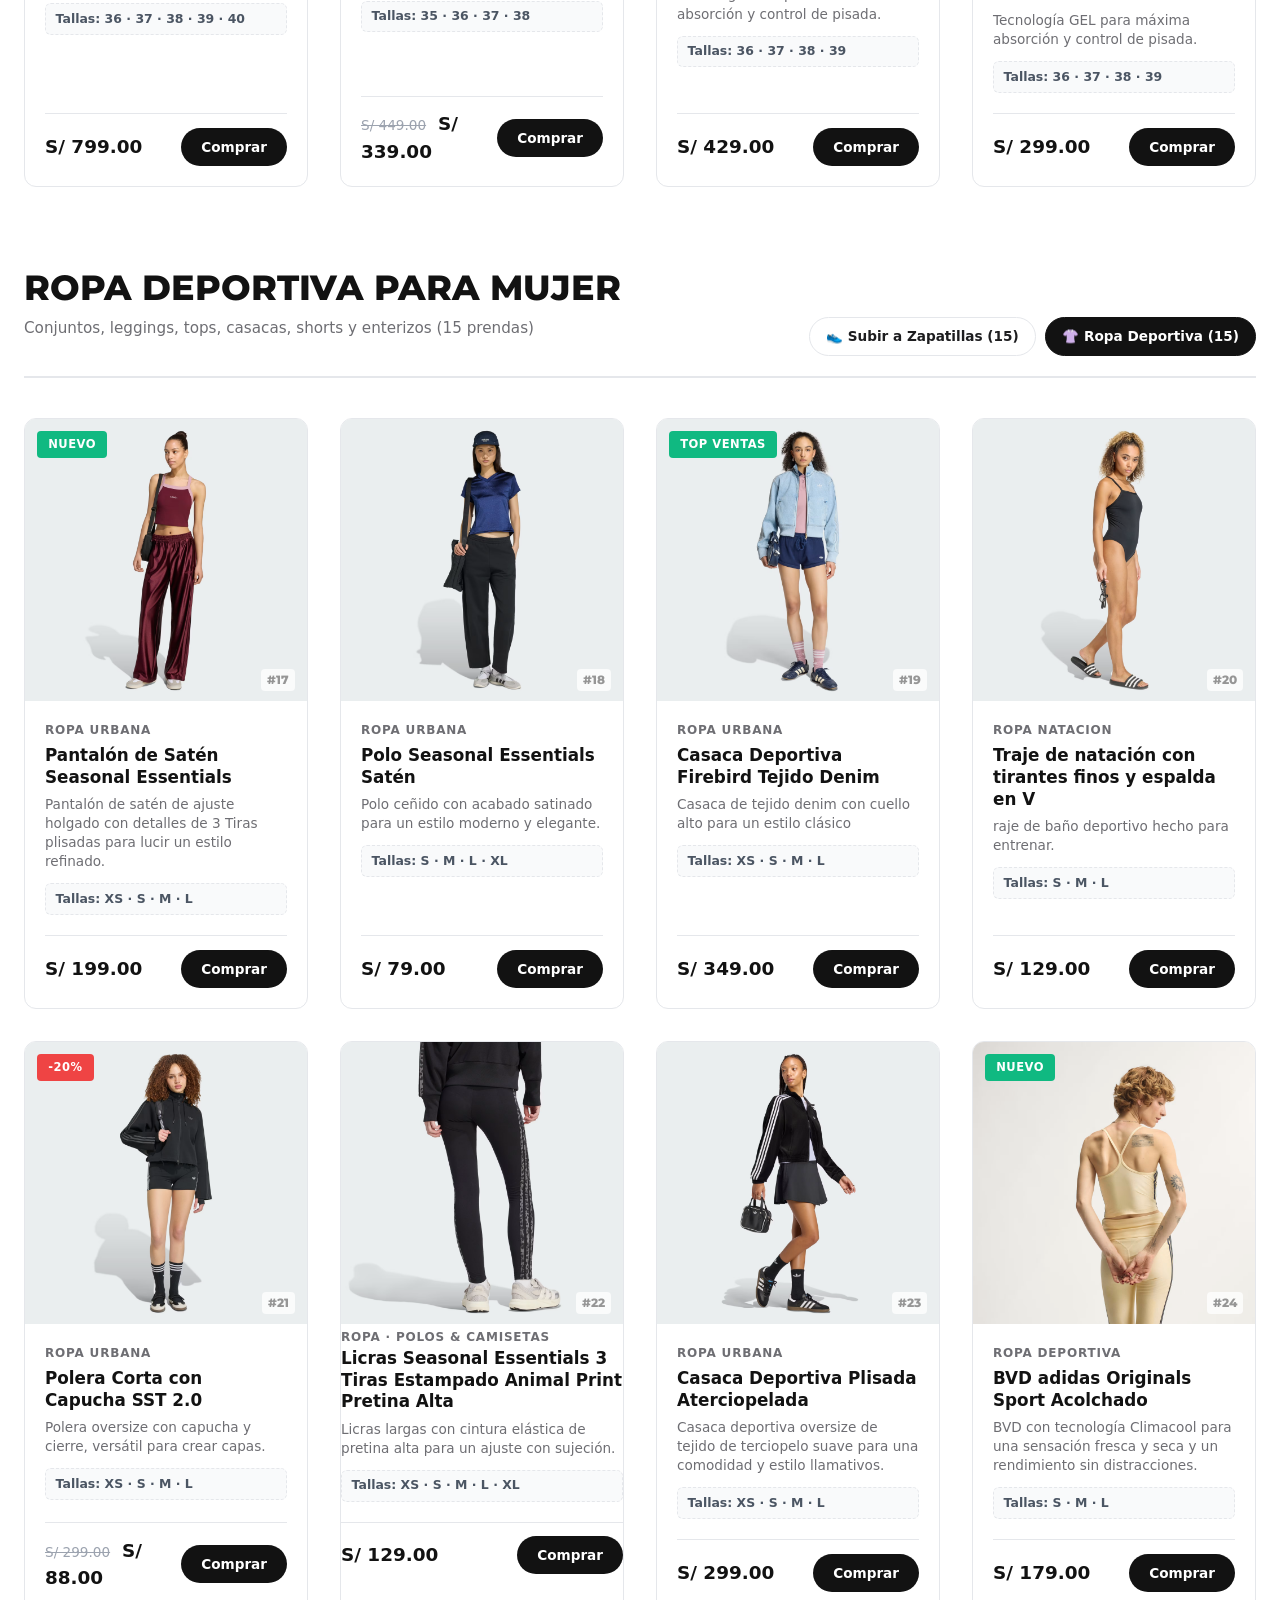
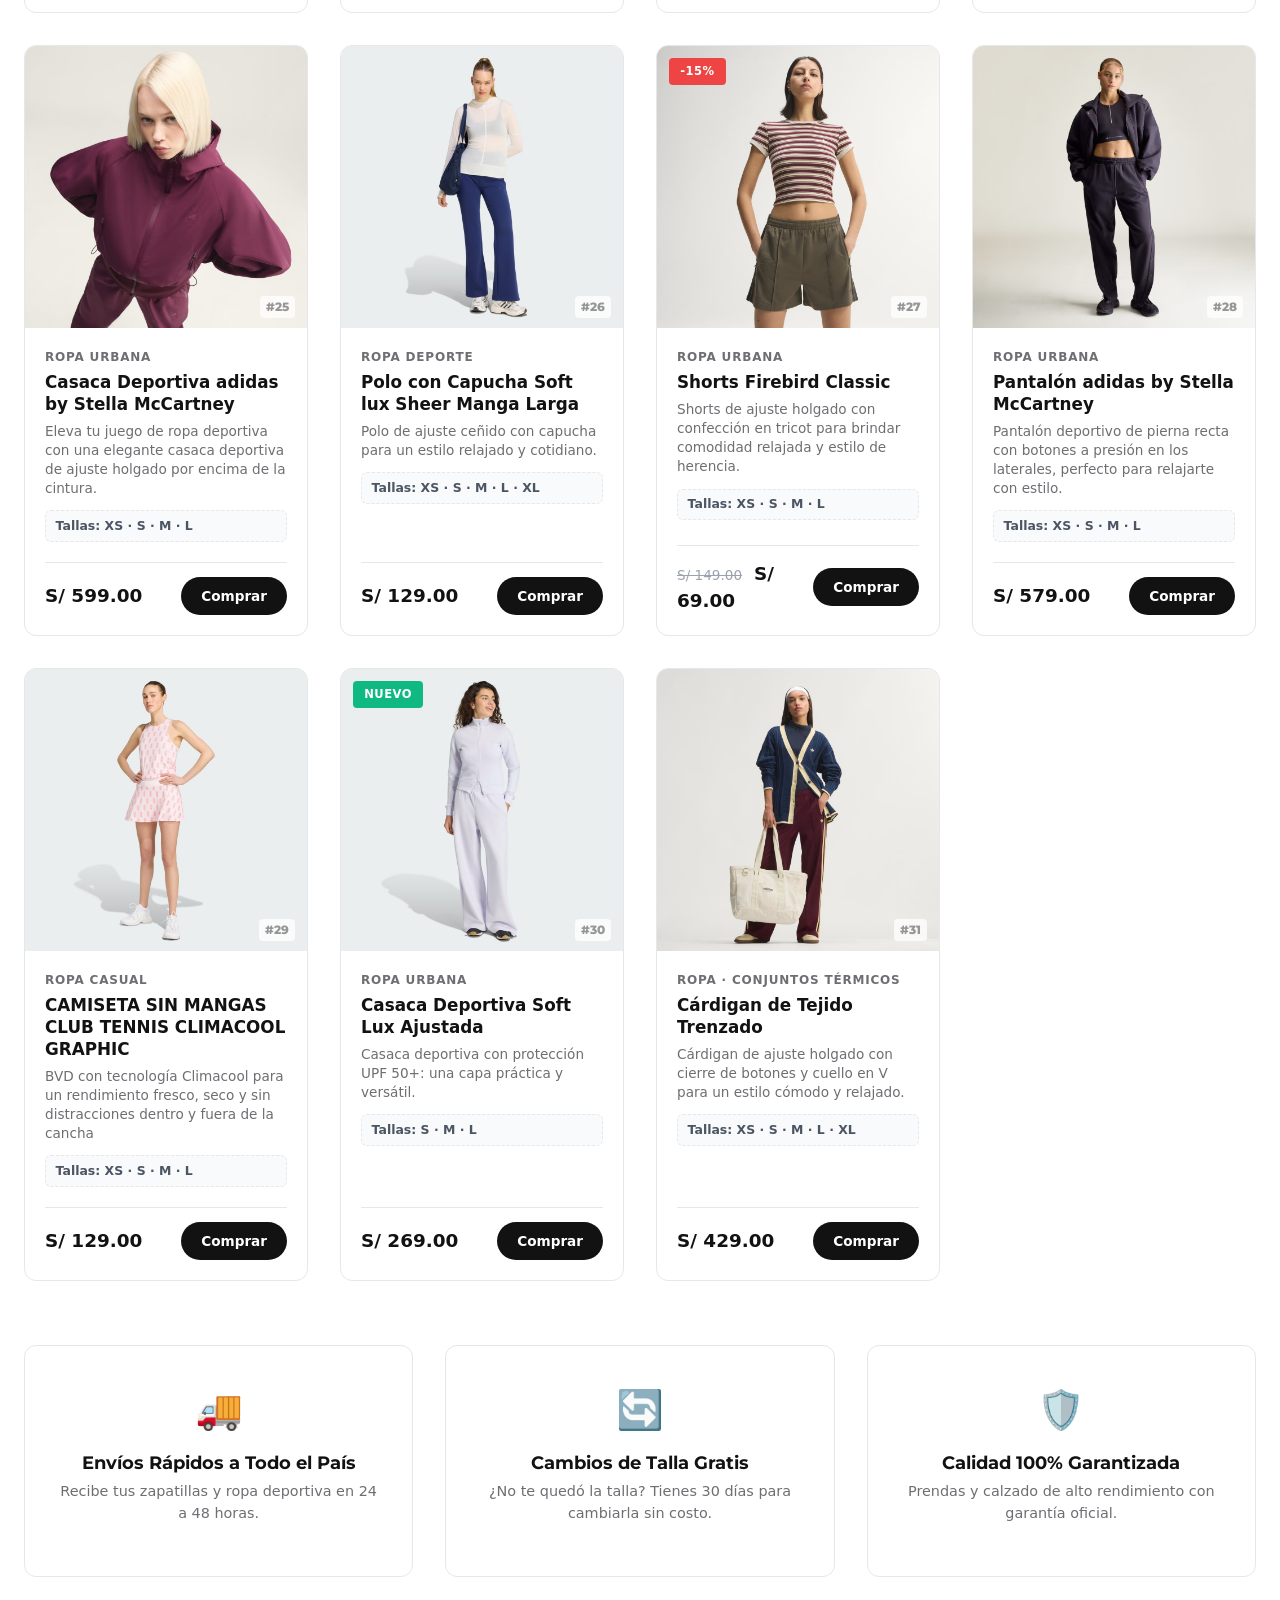
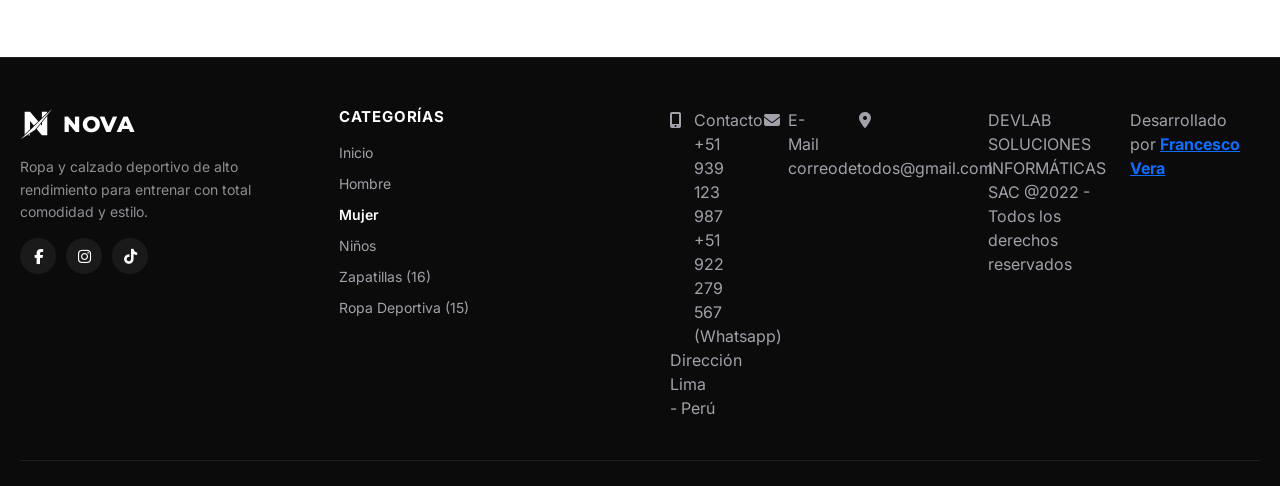
<file: Marcelo.html>
<!DOCTYPE html>

<html lang="en">

<head>


    <meta charset="UTF-8">

    <meta name="viewport" content="width=device-width, initial-scale=1.0">

    <title>Sección Mujeres - Tienda Deportiva</title>
    <!-- FRAMEWORK DE BOOTSTRAP -->
  <link href="https://cdn.jsdelivr.net/npm/bootstrap@5.0.2/dist/css/bootstrap.min.css" rel="stylesheet"
    integrity="sha384-EVSTQN3/azprG1Anm3QDgpJLIm9Nao0Yz1ztcQTwFspd3yD65VohhpuuCOmLASjC" crossorigin="anonymous">

     <!-- Enlace únicamente al archivo CSS (Sin JavaScript) -->
      <!-- Hola -->


    <link rel="stylesheet" href="CSS/Marcelo.css">

    <!-- Fuentes de Google Fonts -->
     <!-- hola -->
     
    <link rel="preconnect" href="https://fonts.googleapis.com">

    <link rel="preconnect" href="https://fonts.gstatic.com" crossorigin>

    <!-- Font Awesome para los íconos de redes y flechas -->
    <link rel="stylesheet" href="https://cdnjs.cloudflare.com/ajax/libs/font-awesome/6.5.1/css/all.min.css">

    <link href="https://fonts.googleapis.com/css2?family=Inter:wght@400;500;600;700&family=Montserrat:ital,wght@0,700;0,800;1,800&display=swap" rel="stylesheet">
      <!-- FRAMEWORK DE BOOTSTRAP -->
    <link href="https://cdn.jsdelivr.net/npm/bootstrap@5.0.2/dist/css/bootstrap.min.css" rel="stylesheet"
    integrity="sha384-EVSTQN3/azprG1Anm3QDgpJLIm9Nao0Yz1ztcQTwFspd3yD65VohhpuuCOmLASjC" crossorigin="anonymous">

</head>

<body>

   

    <!-- =================================================================

         ESPACIO RESERVADO PARA TU MENÚ DE NAVEGACIÓN

         Agrega aquí tu <header> o <nav>

         ================================================================= -->

    <header id="tu-menu-aqui">
        <header style="display: block !important; visibility: visible !important; opacity: 1 !important; position: relative !important; width: 100% !important; background-color: #0b0b0b !important; z-index: 999999 !important; min-height: 70px !important;">
  <nav class="menu" style="display: flex !important; align-items: center !important; justify-content: space-between !important; max-width: 1300px !important; margin: 0 auto !important; padding: 15px 20px !important; box-sizing: border-box !important;">
    
    <!-- 1. Bloque del Logo -->
    <div class="menu__logo">
      <a href="index.html" class="menu__marca" style="display: flex !important; align-items: center !important; text-decoration: none !important; gap: 10px !important;">
        <img src="img/nova_isotipo_blanco.svg" alt="Logo Nova" style="height: 35px !important; width: auto !important; display: inline-block !important;" onerror="this.style.display='none'">
        <span class="logo__nombre" style="color: #ffffff !important; font-size: 1.5rem !important; font-weight: 800 !important; font-family: sans-serif !important;">NOVA</span>
      </a>
    </div>

    <!-- 2. Botón Hamburguesa -->
    <a href="#" class="menu__btn-menu" id="btn-menu" style="color: #ffffff !important; font-size: 1.5rem !important; display: none !important;">
      <i class="fa-solid fa-bars"></i>
    </a>

    <!-- 3. Bloque de Enlaces de Navegación -->
    <div class="menu__enlaces" id="enlaces" style="display: flex !important; gap: 20px !important;">
      <a href="index.html" style="color: #ffffff !important; text-decoration: none !important; font-weight: 600 !important; font-size: 15px !important; font-family: sans-serif !important;">Inicio</a>
      <a href="sebastian.html" style="color: #ffffff !important; text-decoration: none !important; font-weight: 600 !important; font-size: 15px !important; font-family: sans-serif !important;">Hombre</a>
      <a href="Marcelo.html" style="color: #ffffff !important; text-decoration: none !important; font-weight: 600 !important; font-size: 15px !important; font-family: sans-serif !important;">Mujer</a>
      <a href="Adel.html" style="color: #ffffff !important; text-decoration: none !important; font-weight: 600 !important; font-size: 15px !important; font-family: sans-serif !important;">Niños</a>
      <a href="fran.html" style="color: #ffffff !important; text-decoration: none !important; font-weight: 600 !important; font-size: 15px !important; font-family: sans-serif !important;">Contacto</a>
      <a href="login.html" style="color: #ffffff !important; text-decoration: none !important; font-weight: 600 !important; font-size: 15px !important; font-family: sans-serif !important;">Login</a>
    </div>

    <!-- 4. Buscar y carrito -->
    <div class="menu__acciones" style="display: flex !important; align-items: center !important; gap: 15px !important;">
      <input
        type="search"
        class="menu__input-buscar"
        id="input-buscar"
        placeholder="Buscar productos..."
        style="padding: 6px 12px !important; border-radius: 20px !important; border: 1px solid #444 !important; background: #222 !important; color: #fff !important; font-size: 13px !important; outline: none !important;"
      />
      <a href="#" class="menu__carrito" style="color: #ffffff !important; background-color: #e60023 !important; padding: 7px 15px !important; border-radius: 20px !important; text-decoration: none !important; font-weight: 700 !important; font-size: 13px !important; font-family: sans-serif !important; white-space: nowrap !important;">
        Carrito (<span id="carrito-cantidad">0</span>)
      </a>
    </div>
  </nav>
</header>

       

   

    <!-- ================================================================= -->





    <!-- BANNER PRINCIPAL (HERO) DE LA SECCIÓN MUJERES -->

    <section class="hero-mujeres">

        <!-- Imagen del banner puesta directamente en el HTML para que la cambies fácil -->

        <img class="hero-bg-img" src="img/11da7f3d4e56d40367df5c9434e0655a.jpg" alt="Banner Colección Mujeres">

        <div class="hero-overlay"></div>

        <div class="hero-content">

            <span class="hero-badge">COLECCIÓN MUJER 2026</span>

            <h1>SUPERA TUS LÍMITES CON ESTILO</h1>

            <p>Descubre lo último en zapatillas de alto rendimiento y ropa deportiva diseñada para acompañarte en cada entrenamiento.</p>

            <div class="hero-buttons">

                <!-- Enlaces con anclas HTML puras (#) sin usar JavaScript -->

                <a href="#zapatillas" class="btn-primary">Ver Zapatillas (16)</a>

                <a href="#ropa" class="btn-secondary">Ver Ropa Deportiva (15)</a>

            </div>

        </div>

    </section>



    <!-- CONTENEDOR PRINCIPAL DEL CATÁLOGO (30 PRODUCTOS EN TOTAL) -->

    <main class="contenedor-principal">

       

        <!-- =================================================================

             PARTE 1: SECCIÓN DE ZAPATILLAS DE MUJER (Productos 1 al 15)

             Pon tus fotos en el atributo src="" de cada etiqueta <img>

             ================================================================= -->

        <section id="zapatillas" class="bloque-categoria">

            <div class="catalogo-header">

                <div class="catalogo-titulo">

                    <h2>Zapatillas Deportivas para Mujer</h2>

                    <p>Calzado de running, training, crossfit y estilo urbano (15 modelos)</p>

                </div>

                <div class="saltos-rapidos">

                    <a href="#zapatillas" class="btn-salto activo">👟 Zapatillas (16)</a>

                    <a href="#ropa" class="btn-salto">👚 Ir a Ropa (15)</a>

                </div>

            </div>



            <div class="grid-productos">



                <!-- Producto 1 -->

                <article class="tarjeta-producto">

                    <div class="contenedor-imagen">

                        <span class="etiqueta-nuevo">Nuevo</span>

                        <span class="numero-item">#01</span>

                        <!-- PON TU IMAGEN AQUÍ EN EL HTML -->

                        <img src="img/198959994157_1_20260624-mrtPeru.webp" alt="Nike Dunk Low SE">

                    </div>

                    <div class="info-producto">

                        <span class="categoria-tag">Zapatillas · Urbanas</span>

                        <h3 class="nombre-producto">Nike Dunk Low SE</h3>

                        <p class="descripcion-corta">Amortiguación reactiva para largas distancias.</p>

                        <div class="tallas-disponibles">Tallas: 35 · 36 · 37 · 38 · 39</div>

                        <div class="precio-accion">

                            <span class="precio">S/ 549.00</span>

                            <a href="#comprar" class="btn-agregar">Comprar</a>

                        </div>

                    </div>

                </article>



                <!-- Producto 2 -->

                <article class="tarjeta-producto">

                    <div class="contenedor-imagen">

                        <span class="numero-item">#02</span>

                        <!-- PON TU IMAGEN AQUÍ EN EL HTML -->

                        <img src="img/w=1200,h=1200,fit=pad.webp" alt="Zapatillas Urbanas Mujer Sybilla">

                    </div>

                    <div class="info-producto">

                        <span class="categoria-tag">Zapatillas · Deportivas</span>

                        <h3 class="nombre-producto">Zapatillas Urbanas Mujer Sybilla</h3>

                        <p class="descripcion-corta">Diseño ultraligero para gimnasio y uso diario.</p>

                        <div class="tallas-disponibles">Tallas: 36 · 37 · 38 · 39</div>

                        <div class="precio-accion">

                            <span class="precio">S/ 139.00</span>

                            <a href="#comprar" class="btn-agregar">Comprar</a>

                        </div>

                    </div>

                </article>



                <!-- Producto 3 -->

                <article class="tarjeta-producto">

                    <div class="contenedor-imagen">

                        <span class="etiqueta-oferta">-20%</span>

                        <span class="numero-item">#03</span>

                        <!-- PON TU IMAGEN AQUÍ EN EL HTML -->

                        <img src="img/Zapatillas_Campus_00s_Plomo_HQ8707_01_standard.avif" alt="ZAPATILLAS CAMPUS 00s">

                    </div>

                    <div class="info-producto">

                        <span class="categoria-tag">Zapatillas · Urbanas</span>

                        <h3 class="nombre-producto">ZAPATILLAS CAMPUS 00s</h3>

                        <p class="descripcion-corta">Suela plana de alta estabilidad para levantamiento.</p>

                        <div class="tallas-disponibles">Tallas: 35 · 36 · 37 · 38</div>

                        <div class="precio-accion">

                            <span class="precio"><del>S/ 429.00</del> S/ 214.00</span>

                            <a href="#comprar" class="btn-agregar">Comprar</a>

                        </div>

                    </div>

                </article>



                <!-- Producto 4 -->

                <article class="tarjeta-producto">

                    <div class="contenedor-imagen">

                        <span class="numero-item">#04</span>

                        <!-- PON TU IMAGEN AQUÍ EN EL HTML -->

                        <img src="img/image1-2026287363636.webp" alt="ZAPATILLAS MUJER SKECHERS URBANAS NEGRO DLITES">

                    </div>

                    <div class="info-producto">

                        <span class="categoria-tag">Zapatillas · Skechers</span>

                        <h3 class="nombre-producto">ZAPATILLAS MUJER SKECHERS URBANAS NEGRO DLITES</h3>

                        <p class="descripcion-corta">Tejido transpirable que se adapta a tu pie.</p>

                        <div class="tallas-disponibles">Tallas: 36 · 37 · 38 · 40</div>

                        <div class="precio-accion">

                            <span class="precio">S/ 259.00</span>

                            <a href="#comprar" class="btn-agregar">Comprar</a>

                        </div>

                    </div>

                </article>



                <!-- Producto 5 -->

                <article class="tarjeta-producto">

                    <div class="contenedor-imagen">

                        <span class="etiqueta-nuevo">Top Ventas</span>

                        <span class="numero-item">#05</span>

                        <!-- PON TU IMAGEN AQUÍ EN EL HTML -->

                        <img src="img/198729858993_3_20260511-mrtPeru.webp" alt="Air Jordan 1 Mid SE">

                    </div>

                    <div class="info-producto">

                        <span class="categoria-tag">Zapatillas · Running</span>

                        <h3 class="nombre-producto">Air Jordan 1 Mid SE</h3>

                        <p class="descripcion-corta">Máximo retorno de energía en cada zancada.</p>

                        <div class="tallas-disponibles">Tallas: 35 · 36 · 37 · 38 · 39</div>

                        <div class="precio-accion">

                            <span class="precio">S/ 659.00</span>

                            <a href="#comprar" class="btn-agregar">Comprar</a>

                        </div>

                    </div>

                </article>



                <!-- Producto 6 -->

                <article class="tarjeta-producto">

                    <div class="contenedor-imagen">

                        <span class="numero-item">#06</span>

                        <!-- PON TU IMAGEN AQUÍ EN EL HTML -->

                        <img src="img/Zapatillas_de_Tenis_Barricade_14_Arcilla_Blanco_JR4445_01_00_standard.avif" alt="Zapatillas de Tenis Barricade 14 Arcilla">

                    </div>

                    <div class="info-producto">

                        <span class="categoria-tag">Zapatillas · Tenis / Padel</span>

                        <h3 class="nombre-producto">Zapatillas de Tenis Barricade 14 Arcilla</h3>

                        <p class="descripcion-corta">Agarre lateral reforzado para cambios de ritmo.</p>

                        <div class="tallas-disponibles">Tallas: 36 · 37 · 38 · 39</div>

                        <div class="precio-accion">

                            <span class="precio">S/ 579.00</span>

                            <a href="#comprar" class="btn-agregar">Comprar</a>

                        </div>

                    </div>

                </article>



                <!-- Producto 7 -->

                <article class="tarjeta-producto">

                    <div class="contenedor-imagen">

                        <span class="numero-item">#07</span>

                        <!-- PON TU IMAGEN AQUÍ EN EL HTML -->

                        <img src="img/198958523471_3_20260605-mrtPeru.webp" alt="Nike Reax 8 SL">

                    </div>

                    <div class="info-producto">

                        <span class="categoria-tag">Zapatillas · urbana</span>

                        <h3 class="nombre-producto">Nike Reax 8 SL</h3>

                        <p class="descripcion-corta">Tracción multidireccional para terrenos difíciles.</p>

                        <div class="tallas-disponibles">Tallas: 36 · 37 · 38 · 39</div>

                        <div class="precio-accion">

                            <span class="precio">S/ 399.00</span>

                            <a href="#comprar" class="btn-agregar">Comprar</a>

                        </div>

                    </div>

                </article>



                <!-- Producto 8 -->

                <article class="tarjeta-producto">

                    <div class="contenedor-imagen">

                        <span class="etiqueta-oferta">-15%</span>

                        <span class="numero-item">#08</span>

                        <!-- PON TU IMAGEN AQUÍ EN EL HTML -->

                        <img src="img/Zapatillas_adidas_X_FARM_Streettalk_Beige_KI2750_HM1.avif" alt="Zapatillas adidas X FARM Streettalk">

                    </div>

                    <div class="info-producto">

                        <span class="categoria-tag">Zapatillas · Urbana</span>

                        <h3 class="nombre-producto">Zapatillas adidas X FARM Streettalk</h3>

                        <p class="descripcion-corta">Espuma de nitrógeno inyectado para mayor ligereza.</p>

                        <div class="tallas-disponibles">Tallas: 35 · 36 · 37 · 38</div>

                        <div class="precio-accion">

                            <span class="precio"><del>S/ 209.00</del> S/ 150.00</span>

                            <a href="#comprar" class="btn-agregar">Comprar</a>

                        </div>

                    </div>

                </article>



                <!-- Producto 9 -->

                <article class="tarjeta-producto">

                    <div class="contenedor-imagen">

                        <span class="numero-item">#09</span>

                        <!-- PON TU IMAGEN AQUÍ EN EL HTML -->

                        <img src="img/zapatilla-mujer-ctasbowsandlace-web-a20574c-0_1_r4qrmnn6kozuzboa.webp" alt="Zapatillas Mujer Chuck Taylor All Star Bows And Lace Lila">

                    </div>

                    <div class="info-producto">

                        <span class="categoria-tag">Zapatillas · Urbana</span>

                        <h3 class="nombre-producto">Zapatillas Mujer Chuck Taylor All Star Bows And Lace Lila</h3>

                        <p class="descripcion-corta">Placa de fibra de carbono para máxima velocidad.</p>

                        <div class="tallas-disponibles">Tallas: 36 · 37 · 38 · 39</div>

                        <div class="precio-accion">

                            <span class="precio">S/ 319.00</span>

                            <a href="#comprar" class="btn-agregar">Comprar</a>

                        </div>

                    </div>

                </article>



                <!-- Producto 10 -->

                <article class="tarjeta-producto">

                    <div class="contenedor-imagen">

                        <span class="numero-item">#10</span>

                        <!-- PON TU IMAGEN AQUÍ EN EL HTML -->

                        <img src="img/198729562609_3_20260416-mrtPeru.webp" alt="Nike Court Legacy Lift">

                    </div>

                    <div class="info-producto">

                        <span class="categoria-tag">Zapatillas · Urbano / Gym</span>

                        <h3 class="nombre-producto">Nike Court Legacy Lift</h3>

                        <p class="descripcion-corta">Suavidad superior para caminatas y rutinas de bajo impacto.</p>

                        <div class="tallas-disponibles">Tallas: 35 · 36 · 37 · 38 · 39</div>

                        <div class="precio-accion">

                            <span class="precio">S/ 399.00</span>

                            <a href="#comprar" class="btn-agregar">Comprar</a>

                        </div>

                    </div>

                </article>



                <!-- Producto 11 -->

                <article class="tarjeta-producto">

                    <div class="contenedor-imagen">

                        <span class="etiqueta-nuevo">Nuevo</span>

                        <span class="numero-item">#11</span>

                        <!-- PON TU IMAGEN AQUÍ EN EL HTML -->

                        <img src="img/198487994209_3_20260209-mrtPeru.webp" alt="Nike Vomero 18">

                    </div>

                    <div class="info-producto">

                        <span class="categoria-tag">Zapatillas de correr en pavimento para mujer</span>

                        <h3 class="nombre-producto">Nike Vomero 18</h3>

                        <p class="descripcion-corta">Ranuras flexibles en la suela para movimientos naturales.</p>

                        <div class="tallas-disponibles">Tallas: 35 · 36 · 37 · 38</div>

                        <div class="precio-accion">

                            <span class="precio">S/ 659.00</span>

                            <a href="#comprar" class="btn-agregar">Comprar</a>

                        </div>

                    </div>

                </article>



                <!-- Producto 12 -->

                <article class="tarjeta-producto">

                    <div class="contenedor-imagen">

                        <span class="numero-item">#12</span>

                        <!-- PON TU IMAGEN AQUÍ EN EL HTML -->

                        <img src="img/198482050733_3_20251010-mrtPeru.webp" alt="Nike Air Max Muse">

                    </div>

                    <div class="info-producto">

                        <span class="categoria-tag">Zapatillas Urbanas</span>

                        <h3 class="nombre-producto">Nike Air Max Muse</h3>

                        <p class="descripcion-corta">Silueta moderna con plataforma de absorción de impacto.</p>

                        <div class="tallas-disponibles">Tallas: 36 · 37 · 38 · 39</div>

                        <div class="precio-accion">

                            <span class="precio">S/ 739.00</span>

                            <a href="#comprar" class="btn-agregar">Comprar</a>

                        </div>

                    </div>

                </article>



                <!-- Producto 13 -->

                <article class="tarjeta-producto">

                    <div class="contenedor-imagen">

                        <span class="numero-item">#13</span>

                        <!-- PON TU IMAGEN AQUÍ EN EL HTML -->

                        <img src="img/198726601936_3_20260317-mrtPeru.webp" alt="Air Jordan 1 Retro High OG">

                    </div>

                    <div class="info-producto">

                        <span class="categoria-tag">Zapatillas Urbanas</span>

                        <h3 class="nombre-producto">Air Jordan 1 Retro High OG</h3>

                        <p class="descripcion-corta">Detalles reflectantes 360° y soporte en el arco.</p>

                        <div class="tallas-disponibles">Tallas: 36 · 37 · 38 · 39 · 40</div>

                        <div class="precio-accion">

                            <span class="precio">S/ 799.00</span>

                            <a href="#comprar" class="btn-agregar">Comprar</a>

                        </div>

                    </div>

                </article>



                <!-- Producto 14 -->

                <article class="tarjeta-producto">

                    <div class="contenedor-imagen">

                        <span class="etiqueta-oferta">-10%</span>

                        <span class="numero-item">#14</span>

                        <!-- PON TU IMAGEN AQUÍ EN EL HTML -->

                        <img src="img/Zapatillas_Samba_OG_Granate_KJ7488_01_00_standard.avif" alt="Zapatillas Samba OG">

                    </div>

                    <div class="info-producto">

                        <span class="categoria-tag">Zapatillas Urbanas.</span>

                        <h3 class="nombre-producto">Zapatillas Samba OG</h3>

                        <p class="descripcion-corta">Zapatillas de ajuste clásico con pedrería brillante para un estilo moderno y vibrante.</p>

                        <div class="tallas-disponibles">Tallas: 35 · 36 · 37 · 38</div>

                        <div class="precio-accion">

                            <span class="precio"><del>S/ 449.00</del> S/ 339.00</span>

                            <a href="#comprar" class="btn-agregar">Comprar</a>

                        </div>

                    </div>

                </article>



                <!-- Producto 15 -->

                <article class="tarjeta-producto">

                    <div class="contenedor-imagen">

                        <span class="numero-item">#15</span>

                        <!-- PON TU IMAGEN AQUÍ EN EL HTML -->

                        <img src="img/Zapatillas_SL_72_OG_Marron_KZ6391_01_00_standard.avif" alt="Zapatillas SL 72 OG">

                    </div>

                    <div class="info-producto">

                        <span class="categoria-tag">Zapatillas clásicas con un exterior de cuero flexible para una comodidad duradera</span>

                        <h3 class="nombre-producto">Zapatillas SL 72 OG</h3>

                        <p class="descripcion-corta">Tecnología GEL para máxima absorción y control de pisada.</p>

                        <div class="tallas-disponibles">Tallas: 36 · 37 · 38 · 39</div>

                        <div class="precio-accion">

                            <span class="precio">S/ 429.00</span>

                            <a href="#comprar" class="btn-agregar">Comprar</a>

                        </div>

                    </div>

                </article>



                 <!-- Producto 16 -->

                <article class="tarjeta-producto">

                    <div class="contenedor-imagen">

                        <span class="numero-item">#16</span>

                        <!-- PON TU IMAGEN AQUÍ EN EL HTML -->

                        <img src="img/Zapatillas_de_Entrenamiento_Dropset_Control_Rosado_KJ9168_01_00_standard.avif" alt="Zapatillas de Entrenamiento Dropset Control">

                    </div>

                    <div class="info-producto">

                        <span class="categoria-tag">Zapatillas para pesas Stable lifting con agarre multidireccional</span>

                        <h3 class="nombre-producto">Zapatillas de Entrenamiento Dropset Control</h3>

                        <p class="descripcion-corta">Tecnología GEL para máxima absorción y control de pisada.</p>

                        <div class="tallas-disponibles">Tallas: 36 · 37 · 38 · 39</div>

                        <div class="precio-accion">

                            <span class="precio">S/ 299.00</span>

                            <a href="#comprar" class="btn-agregar">Comprar</a>

                        </div>



               

            </div>

        </section>





        <!-- =================================================================

             PARTE 2: SECCIÓN DE ROPA DEPORTIVA DE MUJER (Productos 16 al 30)

             Pon tus fotos en el atributo src="" de cada etiqueta <img>

             ================================================================= -->

        <section id="ropa" class="bloque-categoria">

            <div class="catalogo-header">

                <div class="catalogo-titulo">

                    <h2>Ropa Deportiva para Mujer</h2>

                    <p>Conjuntos, leggings, tops, casacas, shorts y enterizos (15 prendas)</p>

                </div>

                <div class="saltos-rapidos">

                    <a href="#zapatillas" class="btn-salto">👟 Subir a Zapatillas (15)</a>

                    <a href="#ropa" class="btn-salto activo">👚 Ropa Deportiva (15)</a>

                </div>

            </div>



            <div class="grid-productos">



                <!-- Producto 16 -->

                <article class="tarjeta-producto">

                    <div class="contenedor-imagen">

                        <span class="etiqueta-nuevo">Nuevo</span>

                        <span class="numero-item">#17</span>

                        <!-- PON TU IMAGEN AQUÍ EN EL HTML -->

                        <img src="img/Pantalon_de_Saten_Seasonal_Essentials_Granate_KV6852_25_model.avif" alt="Pantalón de Satén Seasonal Essentials">

                    </div>

                    <div class="info-producto">

                        <span class="categoria-tag">Ropa Urbana</span>

                        <h3 class="nombre-producto">Pantalón de Satén Seasonal Essentials</h3>

                        <p class="descripcion-corta">Pantalón de satén de ajuste holgado con detalles de 3 Tiras plisadas para lucir un estilo refinado.</p>

                        <div class="tallas-disponibles">Tallas: XS · S · M · L</div>

                        <div class="precio-accion">

                            <span class="precio">S/ 199.00</span>

                            <a href="#comprar" class="btn-agregar">Comprar</a>

                        </div>

                    </div>

                </article>



                <!-- Producto 17 -->

                <article class="tarjeta-producto">

                    <div class="contenedor-imagen">

                        <span class="numero-item">#18</span>

                        <!-- PON TU IMAGEN AQUÍ EN EL HTML -->

                        <img src="img/Polo_Seasonal_Essentials_Saten_Azul_KS7937_25_model.avif" alt="Polo Seasonal Essentials Satén">

                    </div>

                    <div class="info-producto">

                        <span class="categoria-tag">Ropa Urbana</span>

                        <h3 class="nombre-producto">Polo Seasonal Essentials Satén</h3>

                        <p class="descripcion-corta">Polo ceñido con acabado satinado para un estilo moderno y elegante.</p>

                        <div class="tallas-disponibles">Tallas: S · M · L · XL</div>

                        <div class="precio-accion">

                            <span class="precio">S/ 79.00</span>

                            <a href="#comprar" class="btn-agregar">Comprar</a>

                        </div>

                    </div>

                </article>



                <!-- Producto 18 -->

                <article class="tarjeta-producto">

                    <div class="contenedor-imagen">

                        <span class="etiqueta-nuevo">Top Ventas</span>

                        <span class="numero-item">#19</span>

                        <!-- PON TU IMAGEN AQUÍ EN EL HTML -->

                        <img src="img/Casaca_Deportiva_Firebird_Tejido_Denim_Multicolor_KQ6492_25_model.avif" alt="Casaca Deportiva Firebird Tejido Denim">

                    </div>

                    <div class="info-producto">

                        <span class="categoria-tag">Ropa Urbana</span>

                        <h3 class="nombre-producto">Casaca Deportiva Firebird Tejido Denim</h3>

                        <p class="descripcion-corta">Casaca de tejido denim con cuello alto para un estilo clásico</p>

                        <div class="tallas-disponibles">Tallas: XS · S · M · L</div>

                        <div class="precio-accion">

                            <span class="precio">S/ 349.00</span>

                            <a href="#comprar" class="btn-agregar">Comprar</a>

                        </div>

                    </div>

                </article>



                <!-- Producto 19 -->

                <article class="tarjeta-producto">

                    <div class="contenedor-imagen">

                        <span class="numero-item">#20</span>

                        <!-- PON TU IMAGEN AQUÍ EN EL HTML -->

                        <img src="img/Traje_de_natacion_con_tirantes_finos_y_espalda_en_V_Negro_KT0519_25_model.avif" alt="Traje de natación con tirantes finos y espalda en V">

                    </div>

                    <div class="info-producto">

                        <span class="categoria-tag">Ropa Natacion</span>

                        <h3 class="nombre-producto">Traje de natación con tirantes finos y espalda en V</h3>

                        <p class="descripcion-corta">raje de baño deportivo hecho para entrenar.</p>

                        <div class="tallas-disponibles">Tallas: S · M · L</div>

                        <div class="precio-accion">

                            <span class="precio">S/ 129.00</span>

                            <a href="#comprar" class="btn-agregar">Comprar</a>

                        </div>

                    </div>

                </article>



                <!-- Producto 20 -->

                <article class="tarjeta-producto">

                    <div class="contenedor-imagen">

                        <span class="etiqueta-oferta">-20%</span>

                        <span class="numero-item">#21</span>

                        <!-- PON TU IMAGEN AQUÍ EN EL HTML -->

                        <img src="img/Polera_Corta_con_Capucha_SST_2.0_Negro_KT1776_25_model.avif" alt="Polera Corta con Capucha SST 2.0">

                    </div>

                    <div class="info-producto">

                        <span class="categoria-tag">Ropa Urbana</span>

                        <h3 class="nombre-producto">Polera Corta con Capucha SST 2.0</h3>

                        <p class="descripcion-corta">Polera oversize con capucha y cierre, versátil para crear capas.</p>

                        <div class="tallas-disponibles">Tallas: XS · S · M · L</div>

                        <div class="precio-accion">

                            <span class="precio"><del>S/ 299.00</del> S/ 88.00</span>

                            <a href="#comprar" class="btn-agregar">Comprar</a>

                        </div>

                    </div>

                </article>



                <!-- Producto 21 -->

                <article class="tarjeta-producto">

                    <div class="contenedor-imagen">

                        <span class="numero-item">#22</span>

                        <!-- PON TU IMAGEN AQUÍ EN EL HTML -->

                        <img src="img/Licras_Seasonal_Essentials_3_Tiras_Estampado_Animal_Print_Pretina_Alta_Negro_KS7984_23_hover_model.avif" alt="Licras Seasonal Essentials 3 Tiras Estampado Animal Print Pretina Alta">

                    </div>

                    <div class="info Sportswear">

                        <span class="categoria-tag">Ropa · Polos & Camisetas</span>

                        <h3 class="nombre-producto">Licras Seasonal Essentials 3 Tiras Estampado Animal Print Pretina Alta</h3>

                        <p class="descripcion-corta">Licras largas con cintura elástica de pretina alta para un ajuste con sujeción.</p>

                        <div class="tallas-disponibles">Tallas: XS · S · M · L · XL</div>

                        <div class="precio-accion">

                            <span class="precio">S/ 129.00</span>

                            <a href="#comprar" class="btn-agregar">Comprar</a>

                        </div>

                    </div>

                </article>



                <!-- Producto 22 -->

                <article class="tarjeta-producto">

                    <div class="contenedor-imagen">

                        <span class="numero-item">#23</span>

                        <!-- PON TU IMAGEN AQUÍ EN EL HTML -->

                        <img src="img/Casaca_Deportiva_Plisada_Aterciopelada_Negro_LG4297_25_model.avif" alt="Casaca Deportiva Plisada Aterciopelada">

                    </div>

                    <div class="info-producto">

                        <span class="categoria-tag">Ropa Urbana</span>

                        <h3 class="nombre-producto">Casaca Deportiva Plisada Aterciopelada</h3>

                        <p class="descripcion-corta">Casaca deportiva oversize de tejido de terciopelo suave para una comodidad y estilo llamativos.</p>

                        <div class="tallas-disponibles">Tallas: XS · S · M · L</div>

                        <div class="precio-accion">

                            <span class="precio">S/ 299.00</span>

                            <a href="#comprar" class="btn-agregar">Comprar</a>

                        </div>

                    </div>

                </article>



                <!-- Producto 23 -->

                <article class="tarjeta-producto">

                    <div class="contenedor-imagen">

                        <span class="etiqueta-nuevo">Nuevo</span>

                        <span class="numero-item">#24</span>

                        <!-- PON TU IMAGEN AQUÍ EN EL HTML -->

                        <img src="img/BVD_adidas_Originals_Sport_Acolchado_Amarillo_KT7077_HM3_hover.tiff.avif" alt="BVD adidas Originals Sport Acolchado">

                    </div>

                    <div class="info-producto">

                        <span class="categoria-tag">Ropa Deportiva</span>

                        <h3 class="nombre-producto">BVD adidas Originals Sport Acolchado</h3>

                        <p class="descripcion-corta">BVD con tecnología Climacool para una sensación fresca y seca y un rendimiento sin distracciones.</p>

                        <div class="tallas-disponibles">Tallas: S · M · L</div>

                        <div class="precio-accion">

                            <span class="precio">S/ 179.00</span>

                            <a href="#comprar" class="btn-agregar">Comprar</a>

                        </div>

                    </div>

                </article>



                <!-- Producto 24 -->

                <article class="tarjeta-producto">

                    <div class="contenedor-imagen">

                        <span class="numero-item">#25</span>

                        <!-- PON TU IMAGEN AQUÍ EN EL HTML -->

                        <img src="img/Casaca_Deportiva_adidas_by_Stella_McCartney_Granate_KR6264_HM1.avif" alt="Casaca Deportiva adidas by Stella McCartney">

                    </div>

                    <div class="info-producto">

                        <span class="categoria-tag">Ropa Urbana</span>

                        <h3 class="nombre-producto">Casaca Deportiva adidas by Stella McCartney</h3>

                        <p class="descripcion-corta">Eleva tu juego de ropa deportiva con una elegante casaca deportiva de ajuste holgado por encima de la cintura.</p>

                        <div class="tallas-disponibles">Tallas: XS · S · M · L</div>

                        <div class="precio-accion">

                            <span class="precio">S/ 599.00</span>

                            <a href="#comprar" class="btn-agregar">Comprar</a>

                        </div>

                    </div>

                </article>



                <!-- Producto 25 -->

                <article class="tarjeta-producto">

                    <div class="contenedor-imagen">

                        <span class="numero-item">#26</span>

                        <!-- PON TU IMAGEN AQUÍ EN EL HTML -->

                        <img src="img/Polo_con_Capucha_Soft_lux_Sheer_Manga_Larga_Blanco_KS8005_25_model.avif" alt="Polo con Capucha Soft lux Sheer Manga Larga">

                    </div>

                    <div class="info-producto">

                        <span class="categoria-tag">Ropa Deporte</span>

                        <h3 class="nombre-producto">Polo con Capucha Soft lux Sheer Manga Larga</h3>

                        <p class="descripcion-corta">Polo de ajuste ceñido con capucha para un estilo relajado y cotidiano.</p>

                        <div class="tallas-disponibles">Tallas: XS · S · M · L · XL</div>

                        <div class="precio-accion">

                            <span class="precio">S/ 129.00</span>

                            <a href="#comprar" class="btn-agregar">Comprar</a>

                        </div>

                    </div>

                </article>



                <!-- Producto 26 -->

                <article class="tarjeta-producto">

                    <div class="contenedor-imagen">

                        <span class="etiqueta-oferta">-15%</span>

                        <span class="numero-item">#27</span>

                        <!-- PON TU IMAGEN AQUÍ EN EL HTML -->

                        <img src="img/Shorts_Firebird_Classic_Marron_KS4786_HM1.avif" alt="Shorts Firebird Classic">

                    </div>

                    <div class="info-producto">

                        <span class="categoria-tag">Ropa Urbana</span>

                        <h3 class="nombre-producto">Shorts Firebird Classic</h3>

                        <p class="descripcion-corta">Shorts de ajuste holgado con confección en tricot para brindar comodidad relajada y estilo de herencia.</p>

                        <div class="tallas-disponibles">Tallas: XS · S · M · L</div>

                        <div class="precio-accion">

                            <span class="precio"><del>S/ 149.00</del> S/ 69.00</span>

                            <a href="#comprar" class="btn-agregar">Comprar</a>

                        </div>

                    </div>

                </article>



                <!-- Producto 27 -->

                <article class="tarjeta-producto">

                    <div class="contenedor-imagen">

                        <span class="numero-item">#28</span>

                        <!-- PON TU IMAGEN AQUÍ EN EL HTML -->

                        <img src="img/Pantalon_adidas_by_Stella_McCartney_Purpura_KR6256_25_model.avif" alt="Pantalón adidas by Stella McCartney">

                    </div>

                    <div class="info-producto">

                        <span class="categoria-tag">Ropa Urbana</span>

                        <h3 class="nombre-producto">Pantalón adidas by Stella McCartney</h3>

                        <p class="descripcion-corta">Pantalón deportivo de pierna recta con botones a presión en los laterales, perfecto para relajarte con estilo.</p>

                        <div class="tallas-disponibles">Tallas: XS · S · M · L</div>

                        <div class="precio-accion">

                            <span class="precio">S/ 579.00</span>

                            <a href="#comprar" class="btn-agregar">Comprar</a>

                        </div>

                    </div>

                </article>



                <!-- Producto 28 -->

                <article class="tarjeta-producto">

                    <div class="contenedor-imagen">

                        <span class="numero-item">#29</span>

                        <!-- PON TU IMAGEN AQUÍ EN EL HTML -->

                        <img src="img/CAMISETA_SIN_MANGAS_CLUB_TENNIS_CLIMACOOL_GRAPHIC_Rosado_KV4388_25_model.avif" alt="CAMISETA SIN MANGAS CLUB TENNIS CLIMACOOL GRAPHIC">

                    </div>

                    <div class="info-producto">

                        <span class="categoria-tag">Ropa Casual</span>

                        <h3 class="nombre-producto">CAMISETA SIN MANGAS CLUB TENNIS CLIMACOOL GRAPHIC</h3>

                        <p class="descripcion-corta">BVD con tecnología Climacool para un rendimiento fresco, seco y sin distracciones dentro y fuera de la cancha</p>

                        <div class="tallas-disponibles">Tallas: XS · S · M · L</div>

                        <div class="precio-accion">

                            <span class="precio">S/ 129.00</span>

                            <a href="#comprar" class="btn-agregar">Comprar</a>

                        </div>

                    </div>

                </article>



                <!-- Producto 29 -->

                <article class="tarjeta-producto">

                    <div class="contenedor-imagen">

                        <span class="etiqueta-nuevo">Nuevo</span>

                        <span class="numero-item">#30</span>

                        <!-- PON TU IMAGEN AQUÍ EN EL HTML -->

                        <img src="img/Casaca_Deportiva_Soft_Lux_Ajustada_Purpura_KR5287_25_model.avif" alt="Casaca Deportiva Soft Lux Ajustada">

                    </div>

                    <div class="info-producto">

                        <span class="categoria-tag">Ropa Urbana</span>

                        <h3 class="nombre-producto">Casaca Deportiva Soft Lux Ajustada</h3>

                        <p class="descripcion-corta">Casaca deportiva con protección UPF 50+: una capa práctica y versátil.</p>

                        <div class="tallas-disponibles">Tallas: S · M · L</div>

                        <div class="precio-accion">

                            <span class="precio">S/ 269.00</span>

                            <a href="#comprar" class="btn-agregar">Comprar</a>

                        </div>

                    </div>

                </article>



                <!-- Producto 30 -->

                <article class="tarjeta-producto">

                    <div class="contenedor-imagen">

                        <span class="numero-item">#31</span>

                        <!-- PON TU IMAGEN AQUÍ EN EL HTML -->

                        <img src="img/Cardigan_de_Tejido_Trenzado_Azul_KT1859_HM1.avif" alt="Cárdigan de Tejido Trenzado">

                    </div>

                    <div class="info-producto">

                        <span class="categoria-tag">Ropa · Conjuntos Térmicos</span>

                        <h3 class="nombre-producto">Cárdigan de Tejido Trenzado</h3>

                        <p class="descripcion-corta">Cárdigan de ajuste holgado con cierre de botones y cuello en V para un estilo cómodo y relajado.</p>

                        <div class="tallas-disponibles">Tallas: XS · S · M · L · XL</div>

                        <div class="precio-accion">

                            <span class="precio">S/ 429.00</span>

                            <a href="#comprar" class="btn-agregar">Comprar</a>

                        </div>

                    </div>

                </article>



            </div>

        </section>



    </main>



    <!-- SECCIÓN DE BENEFICIOS DE LA TIENDA -->

    <section class="beneficios-seccion">

        <div class="beneficio-card">

            <div class="beneficio-icono">🚚</div>

            <h4>Envíos Rápidos a Todo el País</h4>

            <p>Recibe tus zapatillas y ropa deportiva en 24 a 48 horas.</p>

        </div>

        <div class="beneficio-card">

            <div class="beneficio-icono">🔄</div>

            <h4>Cambios de Talla Gratis</h4>

            <p>¿No te quedó la talla? Tienes 30 días para cambiarla sin costo.</p>

        </div>

        <div class="beneficio-card">

            <div class="beneficio-icono">🛡️</div>

            <h4>Calidad 100% Garantizada</h4>

            <p>Prendas y calzado de alto rendimiento con garantía oficial.</p>

        </div>

    </section>

<!-- =================================================================
         PIE DE PÁGINA (FOOTER) REFORZADO PARA NOVA
         ================================================================= -->
    <footer class="footer-seccion" style="display: block !important; width: 100% !important; background-color: #0b0b0b !important; color: #a1a1aa !important; padding: 50px 20px 25px !important; border-top: 1px solid #222 !important; font-family: 'Inter', sans-serif !important; box-sizing: border-box !important; position: relative !important; z-index: 10 !important;">
        <div style="max-width: 1300px !important; margin: 0 auto !important; display: grid !important; grid-template-columns: repeat(auto-fit, minmax(220px, 1fr)) !important; gap: 35px !important; padding-bottom: 40px !important; border-bottom: 1px solid #1f1f23 !important;">
            
            <!-- Columna 1: Marca y Redes -->
            <div>
                <div style="display: flex !important; align-items: center !important; gap: 10px !important; margin-bottom: 15px !important;">
                    <img src="img/nova_isotipo_blanco.svg" alt="NOVA Logo" style="height: 32px !important; width: auto !important;" onerror="this.style.display='none'">
                    <span style="color: #ffffff !important; font-size: 1.4rem !important; font-weight: 800 !important; font-family: 'Montserrat', sans-serif !important; letter-spacing: 0.5px !important;">NOVA</span>
                </div>
                <p style="font-size: 14px !important; line-height: 1.6 !important; color: #8e8e93 !important; margin: 0 0 15px 0 !important;">
                    Ropa y calzado deportivo de alto rendimiento para entrenar con total comodidad y estilo.
                </p>
                <div style="display: flex !important; gap: 10px !important;">
                    <a href="#" style="display: inline-flex !important; align-items: center !important; justify-content: center !important; width: 36px !important; height: 36px !important; background-color: #1a1a1a !important; color: #ffffff !important; border-radius: 50% !important; text-decoration: none !important; font-size: 15px !important;"><i class="fa-brands fa-facebook-f"></i></a>
                    <a href="#" style="display: inline-flex !important; align-items: center !important; justify-content: center !important; width: 36px !important; height: 36px !important; background-color: #1a1a1a !important; color: #ffffff !important; border-radius: 50% !important; text-decoration: none !important; font-size: 15px !important;"><i class="fa-brands fa-instagram"></i></a>
                    <a href="#" style="display: inline-flex !important; align-items: center !important; justify-content: center !important; width: 36px !important; height: 36px !important; background-color: #1a1a1a !important; color: #ffffff !important; border-radius: 50% !important; text-decoration: none !important; font-size: 15px !important;"><i class="fa-brands fa-tiktok"></i></a>
                </div>
            </div>

            <!-- Columna 2: Categorías -->
            <div>
                <h4 style="color: #ffffff !important; font-size: 15px !important; font-weight: 700 !important; text-transform: uppercase !important; margin: 0 0 16px 0 !important; letter-spacing: 0.8px !important;">Categorías</h4>
                <ul style="list-style: none !important; padding: 0 !important; margin: 0 !important; display: flex !important; flex-direction: column !important; gap: 10px !important; font-size: 14px !important;">
                    <li><a href="index.html" style="color: #a1a1aa !important; text-decoration: none !important;">Inicio</a></li>
                    <li><a href="sebastian.html" style="color: #a1a1aa !important; text-decoration: none !important;">Hombre</a></li>
                    <li><a href="Marcelo.html" style="color: #ffffff !important; text-decoration: none !important; font-weight: 600 !important;">Mujer</a></li>
                    <li><a href="Adel.html" style="color: #a1a1aa !important; text-decoration: none !important;">Niños</a></li>
                    <li><a href="#zapatillas" style="color: #a1a1aa !important; text-decoration: none !important;">Zapatillas (16)</a></li>
                    <li><a href="#ropa" style="color: #a1a1aa !important; text-decoration: none !important;">Ropa Deportiva (15)</a></li>
                </ul>
            </div>

    <!-- INICIO DE FOOTER -->
  <footer>
    <section class="container">
      <section class="row">
        <div class="col-2 col-sm-1 col-md-1 col-lg-1"> <span class="iconos-pie"> <i class="fas fa-mobile-alt"></i>
          </span> </div>
        <div class="col-10 col-sm-3 col-md-3 col-lg-3">

          <span class="pie">Contacto</span>
          <br>
          <span class="info">+51 939 123 987
            <br>
            +51 922 279 567 (Whatsapp)
        </div>
        <div class="col-2 col-sm-1 col-md-1 col-lg-1"><span class="iconos-pie"> <i class="fas fa-envelope"></i>
          </span> </div>
        <div class="col-10 col-sm-3 col-md-3 col-lg-3">

          <span class="pie">E-Mail</span>
          <br>
          <span class="info">correodetodos@gmail.com</span>

        </div>
        <div class="col-2 col-sm-1 col-md-1 col-lg-1"><span class="iconos-pie"> <i class="fas fa-map-marker-alt"></i>
          </span></div>
        <div class="col-10 col-sm-3 col-md-3 col-lg-3">

          <span class="pie">Dirección</span>
          <br>
          <span class="info">Lima - Perú</span>

        </div>
      </section>
    </section>
  </footer>
  <!-- FIN DE FOOTER -->

  <!-- INICIO DE DERECHOS -->
  <aside class="derechos">
    <section class="container">

      <section class="row">
        <section class="col-12 col-sm-6 col-md-6 col-lg-6">

          DEVLAB SOLUCIONES INFORMÁTICAS SAC @2022 - Todos los derechos reservados
        </section>

        <section class="col-12 col-sm-6 col-md-6 col-lg-6 creditos">
          Desarrollado por <a href="https://github.com/francescoveraicomena-ui/ProyectowebCSS"
            class="devlab"><strong>Francesco Vera
            </strong></a>
        </section>


      </section>
    </section>
  </aside>
  <!-- FIN DE DERECHOS -->



</body>

</html>
</file>
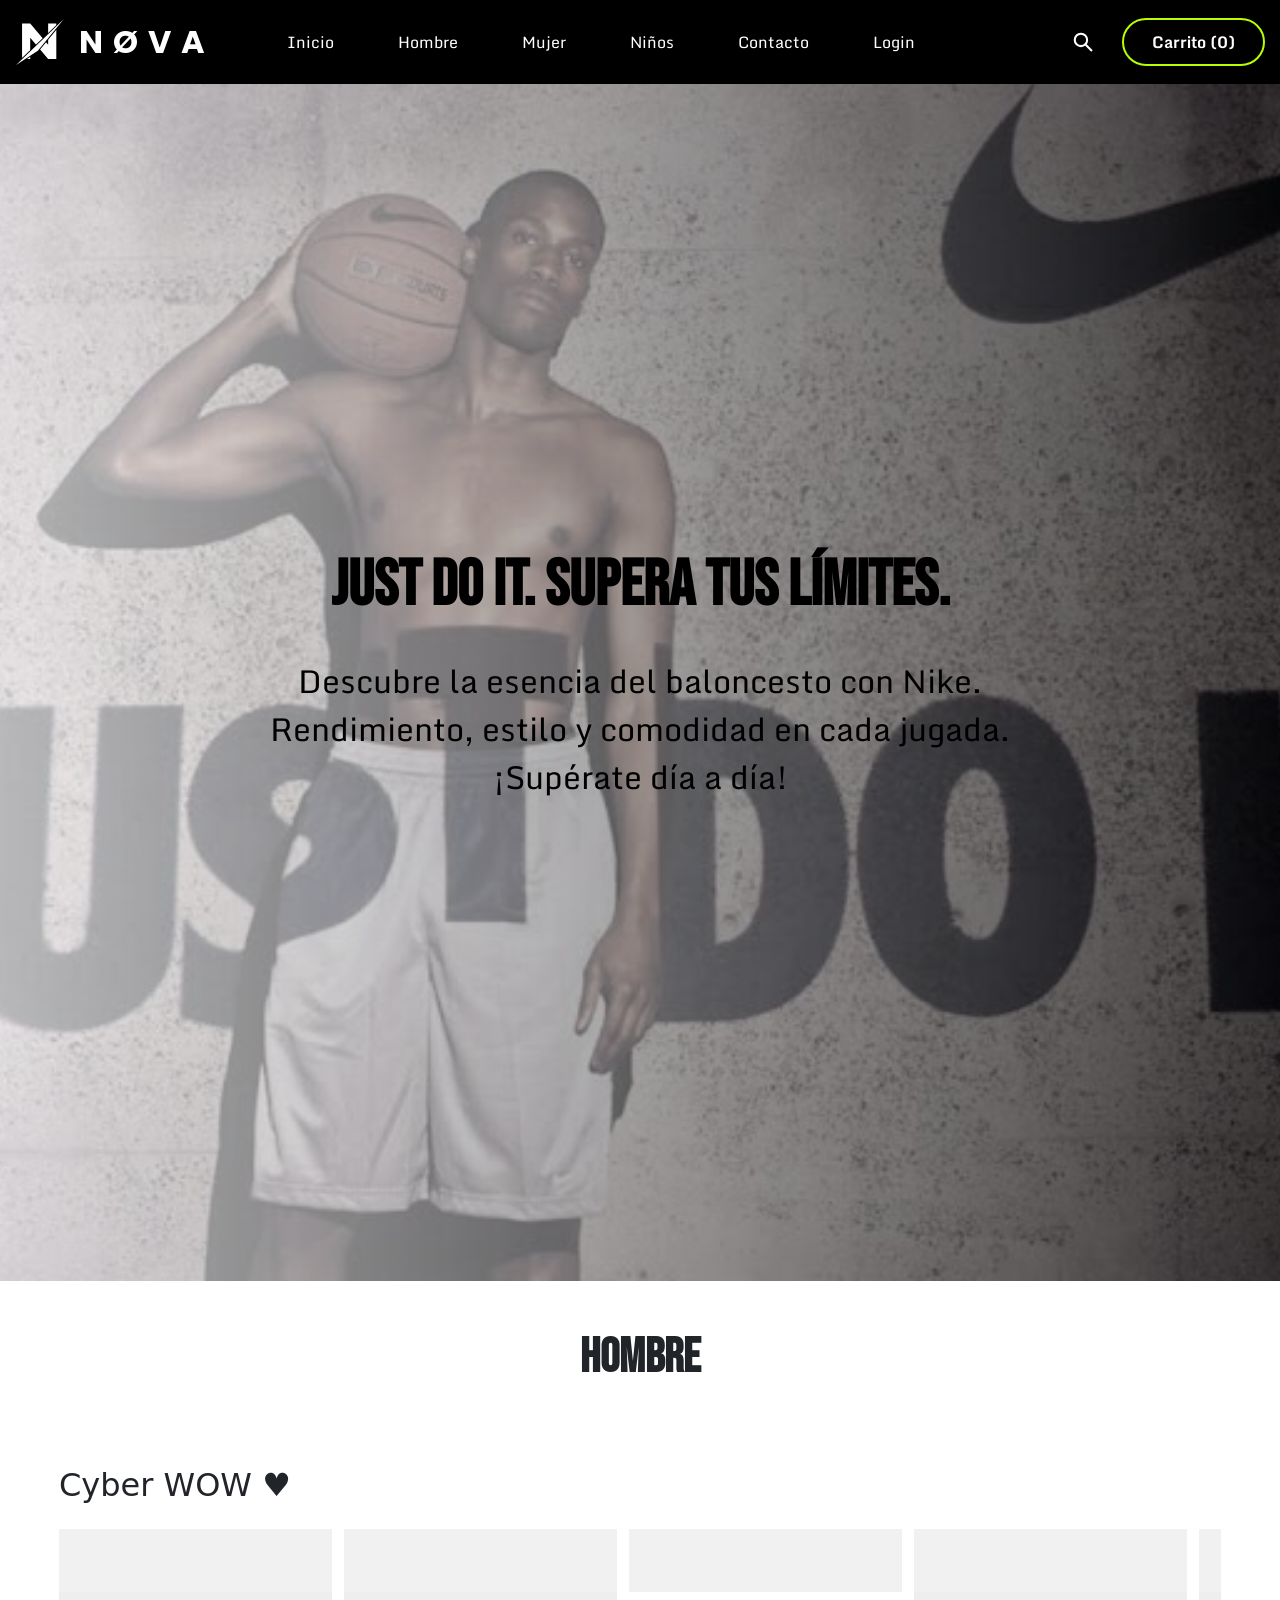
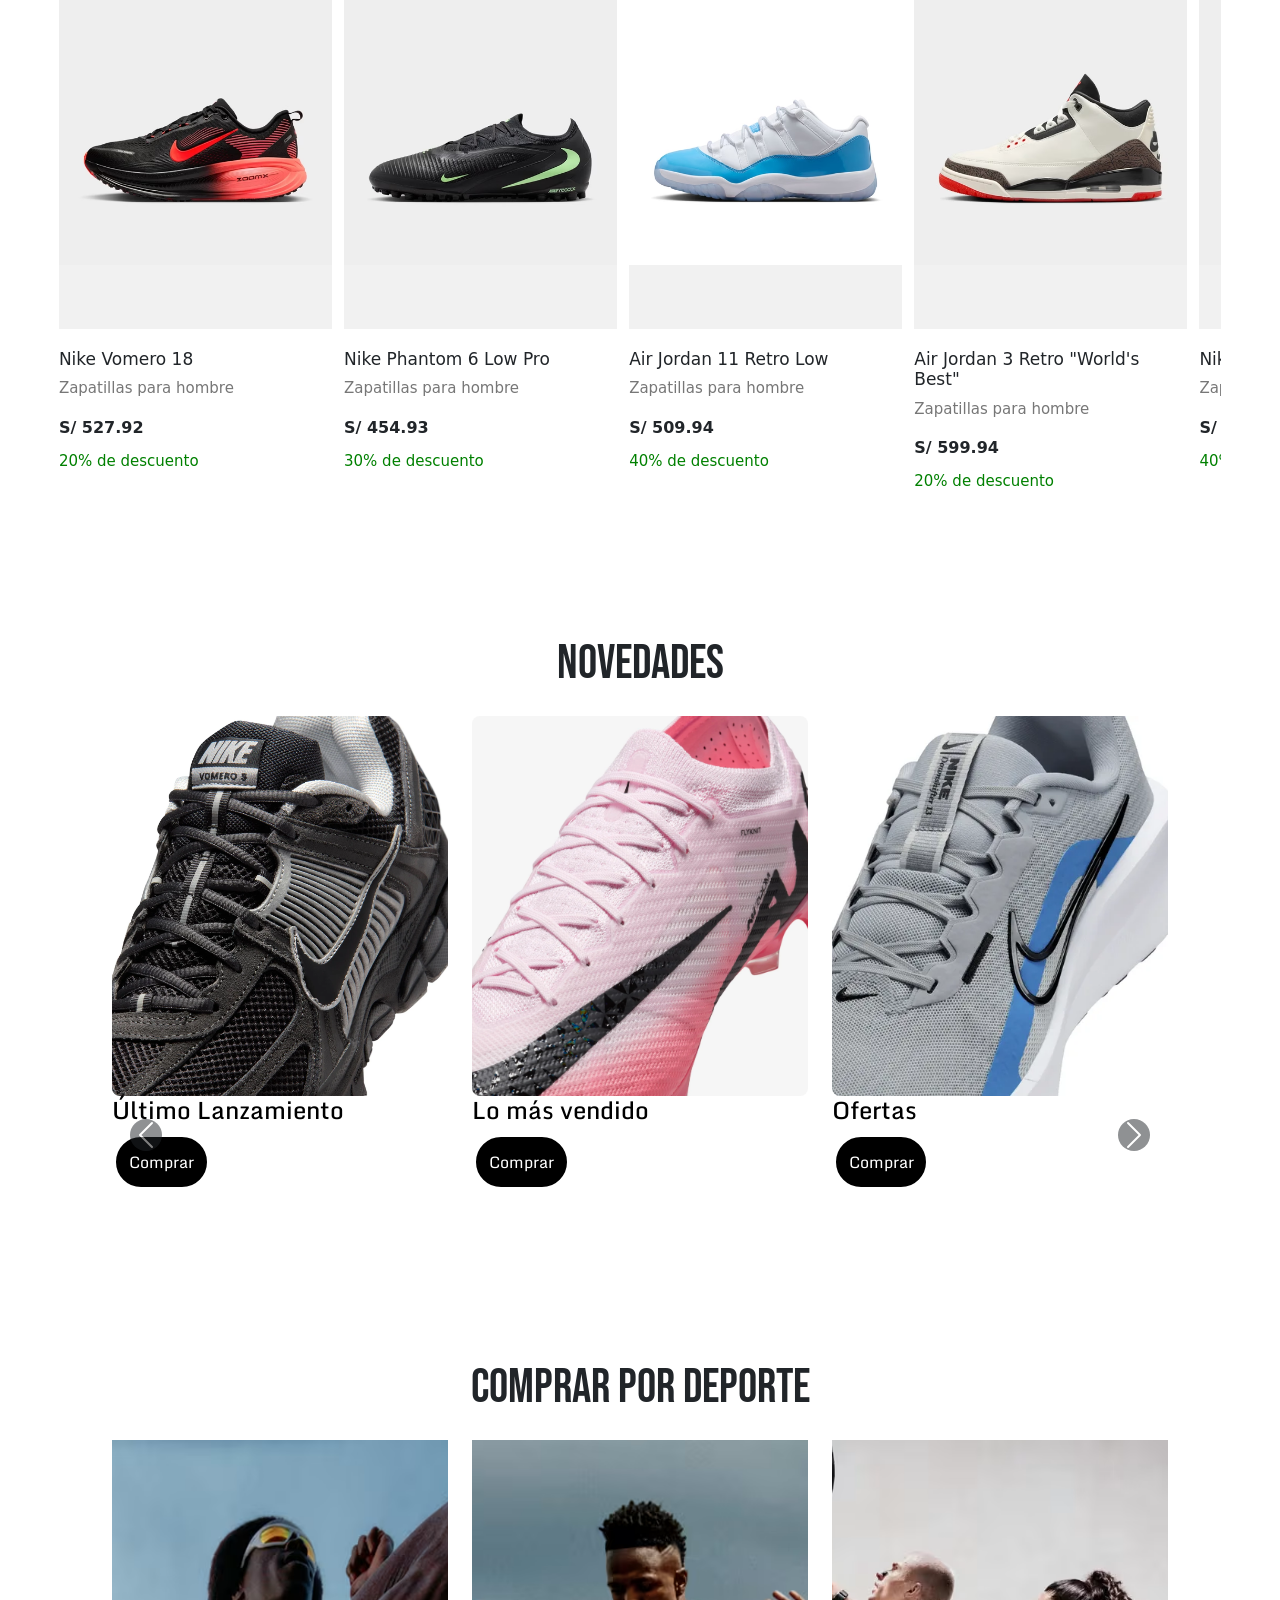
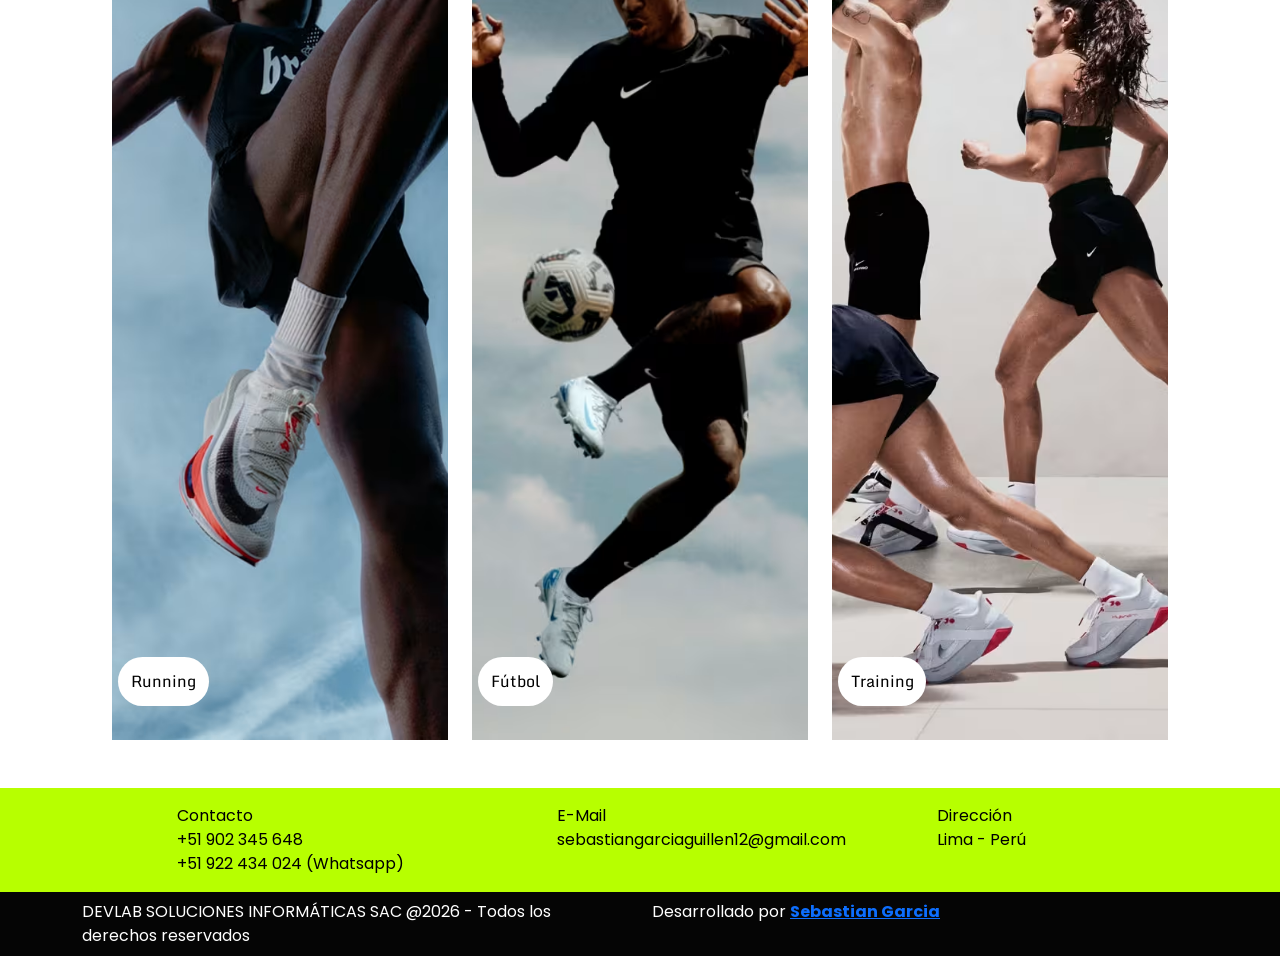
<file: sebastian.html>
<!doctype html>
<html lang="en">
  <head>
    <meta charset="UTF-8" />
    <meta name="viewport" content="width=device-width, initial-scale=1.0" />
    <link rel="preconnect" href="https://fonts.googleapis.com" />
    <link rel="preconnect" href="https://fonts.gstatic.com" crossorigin />
    <link
      href="https://fonts.googleapis.com/css2?family=Monda:wght@400..700&display=swap"
      rel="stylesheet"
    />
    <link
      href="https://fonts.googleapis.com/css2?family=Bebas+Neue&display=swap"
      rel="stylesheet"
    />
    <link
      href="https://fonts.googleapis.com/css2?family=Poppins:wght@700&display=swap"
      rel="stylesheet"
    />

    <!-- FRAMEWORK DE BOOTSTRAP -->
    <link href="https://cdn.jsdelivr.net/npm/bootstrap@5.0.2/dist/css/bootstrap.min.css" rel="stylesheet"
    integrity="sha384-EVSTQN3/azprG1Anm3QDgpJLIm9Nao0Yz1ztcQTwFspd3yD65VohhpuuCOmLASjC" crossorigin="anonymous">

    <title>Inicio</title>

    <link rel="icon" type="image/svg+xml" href="img/nova_isotipo_negro.svg" />

    <link rel="stylesheet" href="CSS/sebastian.css" />

    <!-- JS -->
    <script src="js/WE_MC_03_jquery.js"></script>
  </head>
  <body>
    <header>
      <nav class="menu">
        <!-- 1. Bloque del Logo -->
        <div class="menu__logo">
          <a href="index.html" class="menu__marca">
            <img src="img/nova_isotipo_blanco.svg" alt="Logo Nova" />
            <span class="logo__nombre">N&Oslash;VA</span>
          </a>
        </div>

        <!-- 2. Botón Hamburguesa (para responsive en móvil) -->
        <a
          href="#"
          class="menu__btn-menu"
          id="btn-menu"
          aria-label="Abrir menú"
        >
          <svg width="26" height="26" viewBox="0 0 24 24" aria-hidden="true">
            <path
              d="M3 6h18M3 12h18M3 18h18"
              stroke="currentColor"
              stroke-width="2.5"
              fill="none"
              stroke-linecap="round"
            />
          </svg>
        </a>

        <!-- 3. Bloque de Enlaces de Navegación -->
        <div class="menu__enlaces" id="enlaces">
          <a href="index.html">Inicio</a>
          <a href="sebastian.html">Hombre</a>
          <a href="Marcelo.html">Mujer</a>
          <a href="Adel.html">Niños</a>
          <a href="fran.html">Contacto</a>
          <a href="login.html">Login</a>
        </div>

        <!-- 4. Buscar y carrito -->
        <div class="menu__acciones">
          <button
            type="button"
            class="menu__buscar"
            id="btn-buscar"
            aria-label="Buscar"
          >
            <svg width="22" height="22" viewBox="0 0 32 32" aria-hidden="true">
              <circle
                cx="13"
                cy="13"
                r="9"
                fill="none"
                stroke="currentColor"
                stroke-width="3"
              />
              <path
                d="M20 20 L29 29"
                fill="none"
                stroke="currentColor"
                stroke-width="3"
              />
            </svg>
          </button>

          <input
            type="search"
            class="menu__input-buscar"
            id="input-buscar"
            placeholder="Buscar productos"
            aria-label="Buscar productos"
          />

          <a href="#" class="menu__carrito"
            >Carrito (<span id="carrito-cantidad">0</span>)</a
          >
        </div>
      </nav>
    </header>

    <!-- JS -->

    <script src="js/WE_MC_02_headroom.min.js"></script>
    <script src="js/WE_MC_04_menu-flex.js"></script>

    <script>
      $(function () {
        $("#btn-buscar").on("click", function () {
          $("#input-buscar").toggleClass("activo").focus();
        });
      });
    </script>
      <!-- Inicio de Banner -->
    <div class="mainbanner">
      <img src="img/banner.jpg" alt="" class="mainbanner__img">

      <div class="container">
          <div class="row centrado">
              <div class="mainbanner__data">   
                  <h1 class="mainbanner__titulo"> JUST DO IT. SUPERA TUS LÍMITES.</h1>
                  <br>

                  <p class="mainbanner__parrafo">
                  Descubre la esencia del baloncesto con Nike.<br> Rendimiento, estilo y comodidad en cada jugada. <br>¡Supérate día a día!
                  </p>
              </div>
          </div>
      </div>
  </div>

    <!-- Fin de Banner -->

     <!-- Inicio del cuerpo -->
      <!-- Beneficios -->
<h1 class="cards__titulo centrar"> HOMBRE</h1>
<br>

<!-- Fin Beneficios -->

    <!-- INICIO DE MAIN CARDS -->
    <section class="container my-5">
    <h2 class="mb-4">Cyber WOW ♥</h2>
    <div id="miCarrusel" class="carousel slide">
        <div class="carousel-inner">
   

<main class="container">

     <div class="producto">
            <img src="img/vomero 18.avif" alt="Nike Vomero 18">
            <h3>Nike Vomero 18</h3>
            <p>Zapatillas para hombre</p>
            <strong>S/ 527.92</strong>
            <br>
            <span>20% de descuento</span>
        </div>
        <br><br>
     <div class="producto">
            <img src="img/phatom 6.avif" alt="Nike Phantom 6 Low Pro">
            <h3>Nike Phantom 6 Low Pro</h3>
            <p>Zapatillas para hombre</p>
            <strong>S/ 454.93</strong>
            <br>
            <span>30% de descuento</span>
        </div>
        <br><br>
     <div class="producto">
            <img src="img/jordan.avif" alt="Air Jordan 11">
            <h3>Air Jordan 11 Retro Low</h3>
            <p>Zapatillas para hombre</p>
            <strong>S/ 509.94</strong>
            <br>
            <span>40% de descuento</span>
        </div>
        <br><br>
     <div class="producto">
            <img src="img/jordan 3.avif" alt="Air Jordan 3 Retro "World's Best"">
            <h3>Air Jordan 3 Retro "World's Best"</h3>
            <p>Zapatillas para hombre</p>
            <strong>S/ 599.94</strong>
            <br>
            <span>20% de descuento</span>
        </div>
        <br><br>
     <div class="producto">
            <img src="img/nike tenis.avif" alt="NikeCourt Lite 4">
            <h3>NikeCourt Lite 4</h3>
            <p>Zapatillas para tenis de hombre</p>
            <strong>S/ 580.93</strong>
            <br>
            <span>40% de descuento</span>
        </div>
        <br><br>
     <div class="producto">
            <img src="img/nike acg.avif" alt="Nike ACG Zegama Hike">
            <h3>Nike ACG Zegama Hike</h3>
            <p>Zapatillas de senderismo para hombre</p>
            <strong>S/ 509.94</strong>
            <br>
            <span>30% de descuento</span>
        </div>
        <br><br>
     <div class="producto">
            <img src="img/jordan sixty.avif" alt="Jordan Sixty Plus Low">
            <h3>Jordan Sixty Plus Low</h3>
            <p>Zapatillas para hombre</p>
            <strong>S/ 531.93</strong>
            <br>
            <span>30% de descuento</span>
        </div>
        <br><br>
     <div class="producto">
            <img src="img/jordan 1.avif" alt="Air Jordan 1 Mid">
            <h3>Air Jordan 1 Mid</h3>
            <p>Zapatillas para hombre</p>
            <strong>S/ 409.43</strong>
            <br>
            <span>35% de descuento</span>
        </div>
        <br><br>
     <div class="producto">
            <img src="img/nike cortez.avif" alt="Nike Cortez Leather">
            <h3>Nike Cortez Leather</h3>
            <p>Zapatillas para hombre</p>
            <strong>S/ 319.92</strong>
            <br>
            <span>20% de descuento</span>
        </div>
        <br><br>

            <!-- Flechas -->
        <button class="carousel-control-prev" type="button"
            data-bs-target="#miCarrusel" data-bs-slide="prev">
            <span class="carousel-control-prev-icon bg-dark rounded-circle"></span>
        </button>

        <button class="carousel-control-next" type="button"
            data-bs-target="#miCarrusel" data-bs-slide="next">
            <span class="carousel-control-next-icon bg-dark rounded-circle"></span>
        </button>
    </main>
        
    <!-- Fin del cuerpo -->

    <br><br><br>
    
    <!-- Novedades -->
<section class="container my-5">
  <h5 class="hola mb-4">NOVEDADES</h5>
  
  <!-- IMPORTANTE: El contenedor row es necesario para las columnas -->
  <div class="row">
    
    <div class="col-12 col-md-4 Zapatillas">
      <img src="img/nike1.webp" class="img-fluid" alt="Ultimo Lanzamiento">
      <h4>Último Lanzamiento</h4>
      <a href="#" class="boton">Comprar</a>
    </div>

    <div class="col-12 col-md-4 Zapatillas">
      <img src="img/nike2.webp" class="img-fluid" alt="Lo mas vendido">
      <h4>Lo más vendido</h4>
      <a href="#" class="boton">Comprar</a>
    </div>

    <div class="col-12 col-md-4 Zapatillas">
      <img src="img/NIKE3.webp" class="img-fluid" alt="Ofertas">
      <h4>Ofertas</h4>
      <a href="#" class="boton">Comprar</a>
    </div>

  </div>
</section>
      <br><br><br>

    <!-- Comprar por deporte -->
<section class="container my-5">
  <h6 class="deporte mb-4">Comprar por deporte</h6>
  
  <!-- IMPORTANTE: El contenedor row permite alinear los deportes horizontalmente -->
  <div class="row">
    
    <div class="col-12 col-md-4 correr">
      <img src="img/corredor.avif" class="img-fluid" alt="Running">
      <a href="#" class="botones">Running</a>
    </div>

    <div class="col-12 col-md-4 correr">
      <img src="img/futbol.avif" class="img-fluid" alt="Fútbol">
      <a href="#" class="botones">Fútbol</a>
    </div>

    <div class="col-12 col-md-4 correr">
      <img src="img/treno.avif" class="img-fluid" alt="Training">
      <a href="#" class="botones">Training</a>
    </div>

  </div>
</section>
    </section>   
      <!-- fin deporte -->

     <!-- INICIO DE FOOTER -->
      <footer>
        <section class="container">
            <section class="row">
                <div class="col-2 col-sm-1 col-md-1 col-lg-1"> <span class="iconos-pie"> <i
                            class="fas fa-mobile-alt"></i> </span> </div>
                <div class="col-10 col-sm-3 col-md-3 col-lg-3">

                    <span class="pie">Contacto</span>
                    <br>
                    <span class="info">+51 902 345 648
                        <br>
                        +51 922 434 024  (Whatsapp)
                </div>
                <div class="col-2 col-sm-1 col-md-1 col-lg-1"><span class="iconos-pie"> <i class="fas fa-envelope"></i>
                    </span> </div>
                <div class="col-10 col-sm-3 col-md-3 col-lg-3">

                    <span class="pie">E-Mail</span>
                    <br>
                    <span class="info">sebastiangarciaguillen12@gmail.com</span>

                </div>
                <div class="col-2 col-sm-1 col-md-1 col-lg-1"><span class="iconos-pie"> <i
                            class="fas fa-map-marker-alt"></i> </span></div>
                <div class="col-10 col-sm-3 col-md-3 col-lg-3">

                    <span class="pie">Dirección</span>
                    <br>
                    <span class="info">Lima - Perú</span>

                </div>
            </section>
        </section>
    </footer>
    <!-- FIN DE FOOTER -->

    <!-- INICIO DE DERECHOS -->
     <aside class="derechos">
        <section class="container">

            <section class="row">
                <section class="col-12 col-sm-6 col-md-6 col-lg-6">

                    DEVLAB SOLUCIONES INFORMÁTICAS SAC @2026 - Todos los derechos reservados
                </section>

                <section class="col-12 col-sm-6 col-md-6 col-lg-6 creditos">
                    Desarrollado por <a href="https://github.com/Sebastian-870/ProyectoWebCSS" class="devlab"><strong>Sebastian Garcia
                            </strong></a>
                </section>


            </section>
        </section>
    </aside>
    <!-- FIN DE DERECHOS -->

</body>
</html>
</file>
<file: CSS/styles.css>
:root {
    --colorPrimario: #b7ff00;
    --colorSecundario: #050505;
    --colorTerciario: #ffff;
    --colorBotones: #e6d00d;
    --colorParrafo: #dbdbdb;
    --colorBordes: #242424;
}
* {
    box-sizing: border-box;
    margin: 0;
    padding: 0;
}

/* MENU DE NAVEGACIÓN */

/* Tipografias */
:root {
    --fuente-titulos: 'Bebas Neue', Impact, sans-serif;
    --fuente-parrafos: 'Monda', Arial, sans-serif;
    --fuente-marca: 'Poppins', Arial, sans-serif;
}

.menu__logo img {
    height: 48px;
    width: auto;
}

.menu__marca {
    display: flex;
    align-items: center;
    gap: 14px;
    text-decoration: none;
}

.logo__nombre {
    font-family: 'Poppins', Arial, sans-serif;
    font-weight: 700;
    font-size: 32px;
    color: #ffff;
    letter-spacing: 10px;
}

.menu {
    padding: 15px;
    background: #000;
    display: flex;
    flex-direction: row;
    align-items: center;
    gap: 40px;
}

.menu__enlaces a {
    text-decoration: none;
    padding: 15px 50px;
    font-family: "Monda", sans-serif;
    color: #ffff;
}

/* Contenedor de lupa buscador y carrito */
.menu__acciones {
    margin-left: auto;
    display: flex;
    align-items: center;
    gap: 20px;
}

/* boton de la Lupa */
.menu__buscar {
    background: none;
    border: 0;
    color: #ffff;
    cursor: pointer;
    padding: 8px;
    display: flex;
}

.menu__input-buscar {
    display: none;
    padding: 8px 16px;
    border: 2px solid #6b6b6b;
    border-radius: 999px;
    background: #1f1f1f;
    color: #ffff;
    font-family: var(--fuente-parrafos);
}

.menu__input-buscar.activo {
    display: block;
}

.menu__carrito {
    color: #ffff;
    text-decoration: none;
    font-family: var(--fuente-parrafos);
    font-weight: 700;
    border: 2px solid #b7ff00;
    border-radius: 999px;
    padding: 10px 28px;
}

.menu__carrito:hover {
    background: #b7ff00;
    color: #0a0a0a;
}

/* Hamburguesa: oculta en pantallas grandes */
.menu__btn-menu {
    display: none;
    color: #fff;
    padding: 6px;
}

.menu__enlaces {
    display: flex;
}

/* Evita que los textos se partan en dos líneas */
.menu__enlaces a {
    white-space: nowrap;
    padding: 15px clamp(12px, 2.5vw, 50px);
}

.menu__carrito {
    white-space: nowrap;
}

@media (max-width: 900px) {
    .menu {
        position: relative;
        flex-wrap: wrap;
        gap: 8px;
    }

    .menu__logo { order: 1; }
    .menu__acciones { order: 2; gap: 8px; }
    .menu__btn-menu { order: 3; display: flex; }

    /* Los enlaces pasan a una fila propia, en columna */
    .menu__enlaces {
        order: 4;
        flex-basis: 100%;
        flex-direction: column;
        display: none;
    }

    .menu__enlaces a {
        padding: 14px 0;
        font-size: 18px;
        border-bottom: 1px solid var(--colorBordes);
    }

    .menu__enlaces.abierto {
    display: flex;
}

    .menu__btn-menu:focus:not(:focus-visible) {
    outline: none;
}

    /* Todo un poco más pequeño */
    .menu__logo img { height: 40px; }
    .logo__nombre { font-size: 22px; letter-spacing: 6px; }
    .menu__carrito { padding: 8px 12px; font-size: 13px; }

    /* El buscador se abre debajo de la barra */
    .menu__input-buscar.activo {
        position: absolute;
        top: 100%;
        left: 15px;
        right: 15px;
        margin-top: 8px;
        z-index: 10;
    }
}
/* FIN MENU DE NAVEGACIÓN */


/* SECCIÓN COMPRA EL LOOK */
.look {
    max-width: 1200px;
    margin: 0 auto;
    padding: 40px 20px;
}

.look__encabezado {
    margin-bottom: 20px;
}

.look__titulo {
    font-family: var(--fuente-titulos);
    font-size: clamp (32px, 5vw, 48px);
    letter-spacing: 2px;
    text-transform: uppercase;
    color: var(--colorSecundario);
}

.look__ver-todo {
    display: inline-block;
    margin-top: 10px;
    padding: 8px 16px;
    border: 1px solid var(--colorSecundario);
    text-decoration: none;
    color: var(--colorSecundario);
    font-family: var(--fuente-parrafos);
}

.look__lista {
    display: grid;
    grid-template-columns: repeat(3, minmax(0, 1fr));
    gap: 12px;
}

.look__item {
    position: relative;
    min-width: 0;
}

.look__item img {
    background-size: cover;
    display: block;
    width: 100%;
    aspect-ratio: 3/4;
    object-fit: cover;
}

.look__etiqueta {
    position: absolute;
    left: 14px;
    bottom: 14px;
    padding: 8px 12px;
    background: #cacaca;
    color: var(--colorSecundario);
    font-family: var(--fuente-parrafos);
    font-size: 14px;
}

/* En celular: las fotos se deslizan hacia el lado */
@media (max-width: 900px) {
    .look__lista {
        display: flex;
        overflow-x: auto;
        scroll-snap-type: x mandatory;
    }

    .look__item {
        flex: 0 0 80%;
        scroll-snap-align: start;
    }
}

/* BANNER */
.banner {
    position: relative;
}

.banner__imagen {
    display: block;
    width: 100%;
    height: clamp (320px, 45vw, 520px);
    object-fit: cover;
}

.banner__contenido {
    position: absolute;
    inset: 0;
    display: flex;
    flex-direction: column;
    align-items: center;
    justify-content: center;
    gap: 16px;
    padding: 20px;
    text-align: center;
    color: #fff;
    background: rgba(0, 0, 0, 0.35);
}

.banner__titulo {
    font-family: var(--fuente-titulos);
    font-size: clamp(32px, 6vw, 64px);
    letter-spacing: 2px;
    text-transform: uppercase;
}

.banner__texto {
    font-family: var(--fuente-parrafos);
    font-size: clamp(14px, 2vw, 18px);
}

.banner__boton {
    padding: 14px 28px;
    background: #fff;
    color: var(--colorSecundario);
    text-decoration: none;
    font-family: var(--fuente-parrafos);
    font-weight: 700;
}

.banner__boton:hover {
    background: var(--colorPrimario);
}

/* SECCIÓN CATEGORÍAS */
.categorias {
    max-width: 1200px;
    margin: 0 auto;
    padding: 40px 20px;
}

.categorias__titulo {
    font-family: var(--fuente-titulos);
    font-size: clamp(32px, 5vw, 48px);
    letter-spacing: 2px;
    text-transform: uppercase;
    color: var(--colorSecundario);
}

.categorias__lista {
    display: flex;
    gap: 32px;
    margin-top: 24px;
    overflow-x: auto;
    overflow-y: hidden;
}

.categorias__item {
    flex: 0 0 auto;
    display: flex;
    flex-direction: column;
    align-items: center;
    gap: 12px;
    text-decoration: none;
    color: var(--colorSecundario);
    font-family: var(--fuente-parrafos);
    font-weight: 700;
    text-transform: uppercase;
}

.categorias__item img {
    width: 160px;
    aspect-ratio: 1/1;
    border-radius: 50%;
    object-fit: cover;
}

      /* <!-- SECCIÓN PRODUCTOS --> */
    .productos__encabezado {
        display: flex;
        justify-content: space-between;
        align-items: baseline;
    }

    .productos__ver-todo {
    color: var(--colorSecundario);
    font-family: var(--fuente-parrafos);
    font-weight: 700;
    text-transform: uppercase;
}

    .productos__titulo {
        font-family: var(--fuente-titulos);
        font-size: 3em;
        letter-spacing: 2px;
        text-transform: uppercase;
        color: var(--colorSecundario);
    }

.productos__filtros {
    display: flex;
    flex-wrap: wrap;
    gap: 8px;
    margin: 20px 0 24px;
}

.productos {
    max-width: 1200px;
    margin: 0 auto;
    padding: 40px 20px;
}

.filtro {
    padding: 8px 16px;
    background: #fff;
    border: 1px solid var(--colorSecundario);
    color: var(--colorSecundario);
    font-family: var(--fuente-parrafos);
    text-transform: uppercase;
    cursor: pointer;
}

.filtro--activo {
    background: var(--colorSecundario);
    color: #fff;
}

.productos__lista {
    display: flex;
    gap: 16px;
    overflow-x: auto;
    overflow-y: hidden;
    padding-bottom: 16px;
    scroll-snap-type: x mandatory;
}

.tarjeta {
    flex: 0 0 calc((100% - 48px) / 4);
    scroll-snap-align: start;
}

.tarjeta__media {
    position: relative;
    background: #eceff1;
}

.tarjeta__media img {
    display: block;
    width: 100%;
    aspect-ratio: 1 / 1;
    object-fit: cover;
}

.tarjeta__favorito {
    position: absolute;
    top: 12px;
    right: 12px;
    display: flex;
    padding: 6px;
    background: rgba(0, 0, 0, 0.35);
    border: 0;
    border-radius: 50%;
    color: #ffff;
    cursor: pointer;
} 

.tarjeta__favorito.activo path {
    fill: currentColor;
}



.tarjeta__precio {
    margin-top: 10px;
    color: #d3202c;
    font-family: var(--fuente-parrafos);
    font-weight: 700;
}

.tarjeta__anterior {
    font-size: 12px;
    color: #6b6b6b;
}

.tarjeta__nombre {
    margin: 6px 0;
    font-family: var(--fuente-parrafos);
    font-size: 20px;
    font-weight: 400;
}

.tarjeta__categoria {
    font-size: 14px;
    color: #6b6b6b;
}

/* En celular: las listas se deslizan hacia el lado */
@media (max-width: 900px) {
    .productos__lista {
        display: flex;
        overflow-x: auto;
        scroll-snap-type: x mandatory;
    }

    .tarjeta {
        flex: 0 0 70%;
        scroll-snap-align: start;
    }
}


/* PIE DE PAGINA */
footer {
    background-color: var(--colorPrimario);
    color: #fff;
    padding: 1em 0;
}

.iconos-pie {
    font-size: 3em;
}

.iconos-pie:hover {
    color: var(--colorSecundario)
}

.pie,
.info {
    font-family: "poppins";
    font-weight: 400;
    font-size: 1em;
    color: #000;
}

.derechos {
    background-color: var(--colorSecundario);
    color: #fff;
    font-family: "poppins";
    padding: 0.5em 0;
}
</file>
<file: CSS/Adel.css>
:root {
    --colorPrimario: #b7ff00;
    --colorSecundario: #050505;
    --colorTerciario: #ffff;
    --colorBotones: #e6d00d;
    --colorParrafo: #dbdbdb;
    --colorBordes: #242424;
    --colormison: #f0f0f0;
}

* {
    box-sizing: border-box;
    margin: 0;
    padding: 0;
}

/* MENU DE NAVEGACIÓN */

/* Tipografias */
:root {
    --fuente-titulos: 'Bebas Neue', Impact, sans-serif;
    --fuente-parrafos: 'Monda', Arial, sans-serif;
    --fuente-marca: 'Poppins', Arial, sans-serif;
}

.menu__logo img {
    height: 48px;
    width: auto;
}

.menu__marca {
    display: flex;
    align-items: center;
    gap: 14px;
    text-decoration: none;
}

.logo__nombre {
    font-family: 'Poppins', Arial, sans-serif;
    font-weight: 700;
    font-size: 32px;
    color: #ffff;
    letter-spacing: 10px;
}

.menu {
    padding: 15px;
    background: #000;
    display: flex;
    flex-direction: row;
    align-items: center;
    gap: 40px;
}

.menu__enlaces a {
    text-decoration: none;
    padding: 15px 50px;
    font-family: "Monda", sans-serif;
    color: #ffff;
}

/* Contenedor de lupa buscador y carrito */
.menu__acciones {
    margin-left: auto;
    display: flex;
    align-items: center;
    gap: 20px;
}

/* boton de la Lupa */
.menu__buscar {
    background: none;
    border: 0;
    color: #ffff;
    cursor: pointer;
    padding: 8px;
    display: flex;
}

.menu__input-buscar {
    display: none;
    padding: 8px 16px;
    border: 2px solid #6b6b6b;
    border-radius: 999px;
    background: #1f1f1f;
    color: #ffff;
    font-family: var(--fuente-parrafos);
}

.menu__input-buscar.activo {
    display: block;
}

.menu__carrito {
    color: #ffff;
    text-decoration: none;
    font-family: var(--fuente-parrafos);
    font-weight: 700;
    border: 2px solid #b7ff00;
    border-radius: 999px;
    padding: 10px 28px;
}

.menu__carrito:hover {
    background: #b7ff00;
    color: #0a0a0a;
}

/* Hamburguesa: oculta en pantallas grandes */
.menu__btn-menu {
    display: none;
    color: #fff;
    padding: 6px;
}

.menu__enlaces {
    display: flex;
}

/* Evita que los textos se partan en dos líneas */
.menu__enlaces a {
    white-space: nowrap;
    padding: 15px clamp(12px, 2.5vw, 50px);
}

.menu__carrito {
    white-space: nowrap;
}

@media (max-width: 900px) {
    .menu {
        position: relative;
        flex-wrap: wrap;
        gap: 8px;
    }

    .menu__logo { order: 1; }
    .menu__acciones { order: 2; gap: 8px; }
    .menu__btn-menu { order: 3; display: flex; }

    /* Los enlaces pasan a una fila propia, en columna */
    .menu__enlaces {
        order: 4;
        flex-basis: 100%;
        flex-direction: column;
        display: none;
    }

    .menu__enlaces a {
        padding: 14px 0;
        font-size: 18px;
        border-bottom: 1px solid var(--colorBordes);
    }

    .menu__enlaces.abierto {
    display: flex;
}

    .menu__btn-menu:focus:not(:focus-visible) {
    outline: none;
}

    /* Todo un poco más pequeño */
    .menu__logo img { height: 40px; }
    .logo__nombre { font-size: 22px; letter-spacing: 6px; }
    .menu__carrito { padding: 8px 12px; font-size: 13px; }

    /* El buscador se abre debajo de la barra */
    .menu__input-buscar.activo {
        position: absolute;
        top: 100%;
        left: 15px;
        right: 15px;
        margin-top: 8px;
        z-index: 10;
    }
}
/* FIN MENU DE NAVEGACIÓN */
/* INICIO CARDS */

.cards__grid {
    display: grid;
    gap: 1em;
    grid-template-columns: repeat(auto-fill, minmax(250px, 1fr));
    padding-bottom: 3em;
}

.card {
    background: var(--colormison);
    box-shadow: 0 9px 6px var(--colorSombras);
}

.card__img img {
    max-width: 100%;
    display: block;
    margin: auto;
    width: 75%;
    padding: 10px;
}

.card__content {
    padding: 1em;
}

.card__content a {
    text-decoration: none;
}

.card__title {
    font-family: var(--fuente-parrafos);
    font-weight: 600;
    font-size: 1em;
    color: var(--colorBordes);
}
.card__text{
    color: var(--colorBordes);
}

.card__info {
    background-color: var(--colorBordes);
    color: #fff;
    font-size: 1em;
    padding: 1em;
    display: block;
    margin-top: 1.5em;
    border-radius: 9px;
    text-align: center;
    text-decoration: none;
    font-weight: 600;
    font-family: 'Poppins';

}

.card__info:hover {
    background-color: var(--colorPrimario);
    color: #ffff;
    transition: .2s ease-in-out;
}

h1 {
    text-align: center;
    margin: 1.5em auto;
}

footer {
    background-color: var(--colorPrimario);
    color: #fff;
    padding: 1em 0;
}

.iconos-pie {
    font-size: 3em;
}

.iconos-pie:hover {
    color: var(--colorSecundario)
}

.pie,
.info {
    font-family: "poppins";
    font-weight: 400;
    font-size: 1em;
    color: #000;
}

.derechos {
    background-color: var(--colorSecundario);
    color: #fff;
    font-family: "poppins";
    padding: 0.5em 0;
}

.devlab{
    text-decoration: none;
    color: var(--colormison);
}
</file>
<file: CSS/fran.css>
:root {
    --colorPrimario: #b7ff00;
    --colorSecundario: #050505;
    --colorTerciario: #ffff;
    --colorBotones: #e6d00d;
    --colorParrafo: #dbdbdb;
    --colorBordes: #242424;
}

* {
    box-sizing: border-box;
    margin: 0;
    padding: 0;
}

/* MENU DE NAVEGACIÓN */

/* Tipografias */
:root {
    --fuente-titulos: 'Bebas Neue', Impact, sans-serif;
    --fuente-parrafos: 'Monda', Arial, sans-serif;
    --fuente-marca: 'Poppins', Arial, sans-serif;
}

.menu__logo img {
    height: 48px;
    width: auto;
}

.menu__marca {
    display: flex;
    align-items: center;
    gap: 14px;
    text-decoration: none;
}

.logo__nombre {
    font-family: 'Poppins', Arial, sans-serif;
    font-weight: 700;
    font-size: 32px;
    color: #ffff;
    letter-spacing: 10px;
}

.menu {
    padding: 15px;
    background: #000;
    display: flex;
    flex-direction: row;
    align-items: center;
    gap: 40px;
}

.menu__enlaces a {
    text-decoration: none;
    padding: 15px 50px;
    font-family: "Monda", sans-serif;
    color: #ffff;
}

/* Contenedor de lupa buscador y carrito */
.menu__acciones {
    margin-left: auto;
    display: flex;
    align-items: center;
    gap: 20px;
}

/* boton de la Lupa */
.menu__buscar {
    background: none;
    border: 0;
    color: #ffff;
    cursor: pointer;
    padding: 8px;
    display: flex;
}

.menu__input-buscar {
    display: none;
    padding: 8px 16px;
    border: 2px solid #6b6b6b;
    border-radius: 999px;
    background: #1f1f1f;
    color: #ffff;
    font-family: var(--fuente-parrafos);
}

.menu__input-buscar.activo {
    display: block;
}

.menu__carrito {
    color: #ffff;
    text-decoration: none;
    font-family: var(--fuente-parrafos);
    font-weight: 700;
    border: 2px solid #b7ff00;
    border-radius: 999px;
    padding: 10px 28px;
}

.menu__carrito:hover {
    background: #b7ff00;
    color: #0a0a0a;
}

/* Hamburguesa: oculta en pantallas grandes */
.menu__btn-menu {
    display: none;
    color: #fff;
    padding: 6px;
}

.menu__enlaces {
    display: flex;
}

/* Evita que los textos se partan en dos líneas */
.menu__enlaces a {
    white-space: nowrap;
    padding: 15px clamp(12px, 2.5vw, 50px);
}

.menu__carrito {
    white-space: nowrap;
}

@media (max-width: 900px) {
    .menu {
        position: relative;
        flex-wrap: wrap;
        gap: 8px;
    }

    .menu__logo {
        order: 1;
    }

    .menu__acciones {
        order: 2;
        gap: 8px;
    }

    .menu__btn-menu {
        order: 3;
        display: flex;
    }

    /* Los enlaces pasan a una fila propia, en columna */
    .menu__enlaces {
        order: 4;
        flex-basis: 100%;
        flex-direction: column;
        display: none;
    }

    .menu__enlaces a {
        padding: 14px 0;
        font-size: 18px;
        border-bottom: 1px solid var(--colorBordes);
    }

    /* Todo un poco más pequeño */
    .menu__logo img {
        height: 40px;
    }

    .logo__nombre {
        font-size: 22px;
        letter-spacing: 6px;
    }

    .menu__carrito {
        padding: 8px 12px;
        font-size: 13px;
    }

    /* El buscador se abre debajo de la barra */
    .menu__input-buscar.activo {
        position: absolute;
        top: 100%;
        left: 15px;
        right: 15px;
        margin-top: 8px;
        z-index: 10;
    }
}

/* FIN MENU DE NAVEGACIÓN */


/* INICIO DE CONTACTO */
/* =========================================
   Contenedor Principal de la Tarjeta
========================================= */
.contact-container {
    display: flex;
    width: 100%;
    max-width: 900px;
    margin: 0 auto;
    margin-top: 60px;
    background-color: #b7ff00;
    border-radius: 15px;
    box-shadow: 0 10px 30px rgba(0, 0, 0, 0.1);
    overflow: hidden;
    position: relative;
}

/* =========================================
   Columna Izquierda: Información
========================================= */
.contact-info {
    width: 45%;
    padding: 50px 40px;
    position: relative;
    overflow: hidden;
    background-color: black;
}

.info-title {
    color: var(--colorParrafo);
    font-size: 22px;
    margin-bottom: 40px;
    font-family: 'Monda';
}

.info-list {
    list-style: none;
    margin-bottom: 50px;
    color: #fff;
    font-family: 'Monda';
}

.info-list li {
    display: flex;
    align-items: center;
    margin-bottom: 25px;
    color: var(--colorParrafos);
    font-size: 15px;
}

.info-list i {
    color: var(--colorParrafo);
    font-size: 24px;
    margin-right: 20px;
    width: 25px;
    text-align: center;
}

.social-section p {
    color: var(--colorParrafos);
    margin-bottom: 15px;
    font-size: 14px;
    color: #fff;
    font-family: 'Monda';
}

.social-icons {
    display: flex;
    gap: 10px;
}

.social-icons a {
    display: flex;
    justify-content: center;
    align-items: center;
    width: 35px;
    height: 35px;
    background-color: greenyellow;
    color: white;
    text-decoration: none;
    border-radius: 8px;
    transition: all 0.3s ease;
}

.social-icons a i {
    color: #fff !important;
}

.social-icons a:hover {
    background-color: var(--colorsecundario);
    /* Cambiado a secundario para dar efecto visual */
    transform: translateY(-2px);
}

/* Círculo decorativo inferior izquierdo */
.circle-decoration {
    position: absolute;
    bottom: -40px;
    left: 40%;
    width: 120px;
    height: 120px;
    border: 15px solid #d4f1eb;
    border-radius: 50%;
}

/* =========================================
   Columna Derecha: Formulario
========================================= */
.contact-form {
    width: 55%;
    padding: 50px 60px;
    background-color: var(--colorPrimario);
    position: relative;
    overflow: hidden;
    color: black;
    font-family: 'Monda';
}

/* Decoraciones de fondo circulares */
.contact-form::before,
.contact-form::after {
    content: '';
    position: absolute;
    border-radius: 50%;
    background: rgba(0, 0, 0, 0.05);
}

.contact-form::before {
    width: 200px;
    height: 200px;
    top: -50px;
    right: -50px;
}

.contact-form::after {
    width: 100px;
    height: 100px;
    bottom: 20px;
    left: -20px;
}

.form-title {
    font-size: 22px;
    margin-bottom: 30px;
    position: relative;
    z-index: 1;
}

form {
    position: relative;
    z-index: 1;
    display: flex;
    flex-direction: column;
}

/* Estilo de los campos usando Fieldset para romper la línea del borde */
.input-group {
    border: 1px solid black;
    border-radius: 25px;
    padding: 0 20px 5px 20px;
    margin-bottom: 20px;
}

.input-group legend {
    font-size: 14px;
    padding: 0 10px;
    margin-left: 10px;
    color: black;
}

.input-group input,
.input-group textarea {
    width: 100%;
    border: none;
    background: transparent;
    outline: none;
    color: black;
    font-size: 15px;
    font-family: inherit;
}

/* Ajuste específico para el área del mensaje */
.textarea-group {
    border-radius: 20px;
    padding-bottom: 10px;
}

.textarea-group textarea {
    resize: none;
    height: 90px;
}

/* Botón Enviar */
.btn-send {
    background-color: black;
    color: var(--colorParrafo);
    border: none;
    border-radius: 25px;
    padding: 10px 35px;
    font-size: 16px;
    font-weight: bold;
    cursor: pointer;
    align-self: flex-start;
    /* Alinea a la izquierda */
    margin-top: 5px;
    transition: all 0.3s ease;
    font-family: 'Monda';
}

.btn-send:hover {
    background-color: black;
    transform: translateY(-2px);
    box-shadow: 0 5px 15px rgba(0, 0, 0, 0.2);
}

/* =========================================
   Diseño Responsivo (Móviles y Tablets)
========================================= */
@media (max-width: 768px) {
    .contact-container {
        flex-direction: column;
    }

    .contact-info,
    .contact-form {
        width: 100%;
    }

    .circle-decoration {
        display: none;
        /* Ocultar decoración en móvil para ahorrar espacio */
    }
}

/* FIN DE CONTACTOS */
footer {
    background-color: var(--colorPrimario);
    color: #fff;
    padding: 1em 0;
}

.iconos-pie {
    font-size: 3em;
}

.iconos-pie:hover {
    color: var(--colorSecundario)
}

.pie,
.info {
    font-family: "poppins";
    font-weight: 400;
    font-size: 1em;
    color: #000;
}

.derechos {
    background-color: var(--colorSecundario);
    color: #fff;
    font-family: "poppins";
    padding: 0.5em 0;
}

.mapa {
    display: flex;
    justify-content: center;
    margin-top: 20px;
}
</file>
<file: CSS/Marcelo.css>
/* ==========================================================================
   VARIABLES GLOBALES & RESET
   ========================================================================== */
:root {
  --color-primary: #ff3344;
  --color-primary-hover: #e02434;
  --color-dark: #121212;
  --color-dark-surface: #1e1e1e;
  --color-card-bg: #ffffff;
  --color-bg-light: #f6f7fb;
  --color-text-main: #1d1d1f;
  --color-text-muted: #6e6e73;
  --color-border: #e5e7eb;
  --color-badge-sale: #ef4444;
  --color-badge-new: #10b981;
  --font-main: 'Inter', -apple-system, BlinkMacSystemFont, sans-serif;
  --font-heading: 'Montserrat', sans-serif;
  --radius-sm: 6px;
  --radius-md: 12px;
  --radius-lg: 20px;
  --shadow-card: 0 4px 16px rgba(0, 0, 0, 0.06);
  --shadow-hover: 0 12px 28px rgba(0, 0, 0, 0.12);
  --transition-fast: 0.25s ease;
   --colorPrimario: #b7ff00;
}

*, *::before, *::after {
  margin: 0;
  padding: 0;
  box-sizing: border-box;
}

html {
  scroll-behavior: smooth;
}

body {
  font-family: var(--font-main);
  background-color: var(--color-bg-light);
  color: var(--color-text-main);
  line-height: 1.5;
  -webkit-font-smoothing: antialiased;
}

/* ==========================================================================
   BANNER HERO
   ========================================================================== */
.hero-mujeres {
  position: relative;
  width: 100%;
  min-height: 75vh;
  display: flex;
  align-items: center;
  justify-content: center;
  overflow: hidden;
  color: #ffffff;
  text-align: center;
  padding: 4rem 1.5rem;
}

.hero-bg-img {
  position: absolute;
  inset: 0;
  width: 100%;
  height: 100%;
  object-fit: cover;
  object-position: center;
  z-index: 1;
}

.hero-overlay {
  position: absolute;
  inset: 0;
  background: linear-gradient(180deg, rgba(18, 18, 18, 0.4) 0%, rgba(18, 18, 18, 0.85) 100%);
  z-index: 2;
}

.hero-content {
  position: relative;
  z-index: 3;
  max-width: 820px;
  display: flex;
  flex-direction: column;
  align-items: center;
  gap: 1.25rem;
}

.hero-badge {
  display: inline-block;
  background-color: var(--color-primary);
  color: #ffffff;
  font-family: var(--font-heading);
  font-size: 0.8rem;
  font-weight: 800;
  letter-spacing: 2px;
  padding: 0.4rem 1.2rem;
  border-radius: 50px;
  text-transform: uppercase;
}

.hero-content h1 {
  font-family: var(--font-heading);
  font-size: clamp(2.2rem, 5vw, 3.8rem);
  font-weight: 800;
  line-height: 1.1;
  letter-spacing: -0.5px;
  text-transform: uppercase;
}

.hero-content p {
  font-size: clamp(1rem, 1.8vw, 1.25rem);
  color: #e5e7eb;
  max-width: 650px;
}

.hero-buttons {
  display: flex;
  gap: 1rem;
  margin-top: 1rem;
  flex-wrap: wrap;
  justify-content: center;
}

.btn-primary, .btn-secondary {
  text-decoration: none;
  font-weight: 700;
  font-size: 0.95rem;
  padding: 0.85rem 1.8rem;
  border-radius: 50px;
  transition: transform var(--transition-fast), background-color var(--transition-fast), box-shadow var(--transition-fast);
}

.btn-primary {
  background-color: var(--color-primary);
  color: #ffffff;
  box-shadow: 0 4px 15px rgba(255, 51, 68, 0.4);
}

.btn-primary:hover {
  background-color: var(--color-primary-hover);
  transform: translateY(-2px);
  box-shadow: 0 6px 20px rgba(255, 51, 68, 0.6);
}

.btn-secondary {
  background-color: rgba(255, 255, 255, 0.15);
  color: #ffffff;
  backdrop-filter: blur(8px);
  border: 1px solid rgba(255, 255, 255, 0.3);
}

.btn-secondary:hover {
  background-color: #ffffff;
  color: var(--color-dark);
  transform: translateY(-2px);
}

/* ==========================================================================
   CONTENEDOR PRINCIPAL & SECCIONES DEL CATÁLOGO
   ========================================================================== */
.contenedor-principal {
  max-width: 1380px;
  margin: 0 auto;
  padding: 4rem 1.5rem;
  display: flex;
  flex-direction: column;
  gap: 5rem;
}

.bloque-categoria {
  scroll-margin-top: 90px;
}

.catalogo-header {
  display: flex;
  justify-content: space-between;
  align-items: flex-end;
  border-bottom: 2px solid var(--color-border);
  padding-bottom: 1.25rem;
  margin-bottom: 2.5rem;
  gap: 1.5rem;
  flex-wrap: wrap;
}

.catalogo-titulo h2 {
  font-family: var(--font-heading);
  font-size: clamp(1.6rem, 3vw, 2.2rem);
  font-weight: 800;
  color: var(--color-dark);
  text-transform: uppercase;
}

.catalogo-titulo p {
  color: var(--color-text-muted);
  font-size: 0.95rem;
  margin-top: 0.25rem;
}

.saltos-rapidos {
  display: flex;
  gap: 0.6rem;
}

.btn-salto {
  text-decoration: none;
  font-size: 0.85rem;
  font-weight: 600;
  padding: 0.5rem 1rem;
  border-radius: 50px;
  background-color: #ffffff;
  color: var(--color-text-main);
  border: 1px solid var(--color-border);
  transition: all var(--transition-fast);
}

.btn-salto:hover {
  border-color: var(--color-dark);
}

.btn-salto.activo {
  background-color: var(--color-dark);
  color: #ffffff;
  border-color: var(--color-dark);
}

/* ==========================================================================
   GRID DE PRODUCTOS & TARJETAS
   ========================================================================== */
.grid-productos {
  display: grid;
  grid-template-columns: repeat(auto-fill, minmax(280px, 1fr));
  gap: 2rem;
}

.tarjeta-producto {
  background-color: var(--color-card-bg);
  border-radius: var(--radius-md);
  border: 1px solid var(--color-border);
  display: flex;
  flex-direction: column;
  overflow: hidden;
  transition: transform var(--transition-fast), box-shadow var(--transition-fast), border-color var(--transition-fast);
}

.tarjeta-producto:hover {
  transform: translateY(-6px);
  box-shadow: var(--shadow-hover);
  border-color: #d1d5db;
}

/* Imagen y badges */
.contenedor-imagen {
  position: relative;
  width: 100%;
  padding-top: 100%; /* Proporción cuadrada 1:1 */
  background-color: #f3f4f6;
  overflow: hidden;
}

.contenedor-imagen img {
  position: absolute;
  top: 0;
  left: 0;
  width: 100%;
  height: 100%;
  object-fit: cover;
  transition: transform 0.4s ease;
}

.tarjeta-producto:hover .contenedor-imagen img {
  transform: scale(1.06);
}

.etiqueta-nuevo, .etiqueta-oferta {
  position: absolute;
  top: 12px;
  left: 12px;
  z-index: 2;
  font-size: 0.72rem;
  font-weight: 700;
  text-transform: uppercase;
  padding: 0.3rem 0.7rem;
  border-radius: 4px;
  color: #ffffff;
  letter-spacing: 0.5px;
}

.etiqueta-nuevo {
  background-color: var(--color-badge-new);
}

.etiqueta-oferta {
  background-color: var(--color-badge-sale);
}

.numero-item {
  position: absolute;
  bottom: 10px;
  right: 12px;
  z-index: 2;
  font-family: var(--font-heading);
  font-size: 0.75rem;
  font-weight: 800;
  color: rgba(0, 0, 0, 0.4);
  background: rgba(255, 255, 255, 0.75);
  padding: 2px 6px;
  border-radius: 4px;
}

/* Información de producto */
.info-producto {
  padding: 1.25rem;
  display: flex;
  flex-direction: column;
  flex-grow: 1;
}

.categoria-tag {
  font-size: 0.75rem;
  text-transform: uppercase;
  letter-spacing: 0.8px;
  font-weight: 600;
  color: var(--color-text-muted);
  margin-bottom: 0.4rem;
}

.nombre-producto {
  font-size: 1.05rem;
  font-weight: 700;
  color: var(--color-dark);
  margin-bottom: 0.4rem;
  line-height: 1.3;
}

.descripcion-corta {
  font-size: 0.85rem;
  color: var(--color-text-muted);
  line-height: 1.4;
  margin-bottom: 0.75rem;
}

.tallas-disponibles {
  font-size: 0.78rem;
  font-weight: 600;
  color: #4b5563;
  background-color: #f9fafb;
  border: 1px dashed var(--color-border);
  padding: 0.35rem 0.6rem;
  border-radius: var(--radius-sm);
  margin-bottom: 1.25rem;
}

.precio-accion {
  margin-top: auto;
  display: flex;
  justify-content: space-between;
  align-items: center;
  padding-top: 0.85rem;
  border-top: 1px solid var(--color-border);
}

.precio {
  font-size: 1.15rem;
  font-weight: 800;
  color: var(--color-dark);
}

.precio del {
  font-size: 0.85rem;
  color: #9ca3af;
  margin-right: 0.35rem;
  font-weight: 500;
}

.btn-agregar {
  text-decoration: none;
  background-color: var(--color-dark);
  color: #ffffff;
  font-size: 0.85rem;
  font-weight: 700;
  padding: 0.55rem 1.25rem;
  border-radius: 50px;
  transition: background-color var(--transition-fast), transform var(--transition-fast);
}

.btn-agregar:hover {
  background-color: var(--color-primary);
  transform: translateY(-2px);
}

/* ==========================================================================
   SECCIÓN DE BENEFICIOS
   ========================================================================== */
.beneficios-seccion {
  max-width: 1380px;
  margin: 0 auto 5rem;
  padding: 0 1.5rem;
  display: grid;
  grid-template-columns: repeat(auto-fit, minmax(280px, 1fr));
  gap: 2rem;
}

.beneficio-card {
  background-color: #ffffff;
  padding: 2.2rem 1.8rem;
  border-radius: var(--radius-md);
  border: 1px solid var(--color-border);
  text-align: center;
  transition: transform var(--transition-fast);
}

.beneficio-card:hover {
  transform: translateY(-4px);
}

.beneficio-icono {
  font-size: 2.4rem;
  margin-bottom: 0.85rem;
}

.beneficio-card h4 {
  font-family: var(--font-heading);
  font-size: 1.1rem;
  font-weight: 700;
  margin-bottom: 0.5rem;
  color: var(--color-dark);
}

.beneficio-card p {
  font-size: 0.9rem;
  color: var(--color-text-muted);
}

/* ==========================================================================
   RESPONSIVE DESIGN (MÓVILES Y PANTALLAS PEQUEÑAS)
   ========================================================================== */
@media (max-width: 768px) {
  .hero-mujeres {
    min-height: 60vh;
    padding: 3rem 1rem;
  }

  .catalogo-header {
    flex-direction: column;
    align-items: flex-start;
  }

  .grid-productos {
    grid-template-columns: repeat(auto-fill, minmax(220px, 1fr));
    gap: 1.25rem;
  }

  .info-producto {
    padding: 1rem;
  }

  .nombre-producto {
    font-size: 0.95rem;
  }

  .precio {
    font-size: 1.05rem;
  }
}

@media (max-width: 480px) {
  .grid-productos {
    grid-template-columns: 1fr;
  }

  .hero-buttons {
    flex-direction: column;
    width: 100%;
  }

  .btn-primary, .btn-secondary {
    width: 100%;
  }
}
</file>
<file: CSS/sebastian.css>
:root {
    --colorPrimario: #b7ff00;
    --colorSecundario: #050505;
    --colorTerciario: #ffff;
    --colorBotones: #e6d00d;
    --colorParrafo: #dbdbdb;
    --colorBordes: #242424;
}
* {
    box-sizing: border-box;
    margin: 0;
    padding: 0;
}

/* MENU DE NAVEGACIÓN */

/* Tipografias */
:root {
    --fuente-titulos: 'Bebas Neue', Impact, sans-serif;
    --fuente-parrafos: 'Monda', Arial, sans-serif;
    --fuente-marca: 'Poppins', Arial, sans-serif;
}

.menu__logo img {
    height: 48px;
    width: auto;
}

.menu__marca {
    display: flex;
    align-items: center;
    gap: 14px;
    text-decoration: none;
}

.logo__nombre {
    font-family: 'Poppins', Arial, sans-serif;
    font-weight: 700;
    font-size: 32px;
    color: #ffff;
    letter-spacing: 10px;
}

.menu {
    padding: 15px;
    background: #000;
    display: flex;
    flex-direction: row;
    align-items: center;
    gap: 40px;
}

.menu__enlaces a {
    text-decoration: none;
    padding: 15px 50px;
    font-family: "Monda", sans-serif;
    color: white;
}

/* Contenedor de lupa buscador y carrito */
.menu__acciones {
    margin-left: auto;
    display: flex;
    align-items: center;
    gap: 20px;
}

/* boton de la Lupa */
.menu__buscar {
    background: none;
    border: 0;
    color: #ffff;
    cursor: pointer;
    padding: 8px;
    display: flex;
}

.menu__input-buscar {
    display: none;
    padding: 8px 16px;
    border: 2px solid #6b6b6b;
    border-radius: 999px;
    background: #1f1f1f;
    color: #ffff;
    font-family: var(--fuente-parrafos);
}

.menu__input-buscar.activo {
    display: block;
}

.menu__carrito {
    color: #ffff;
    text-decoration: none;
    font-family: var(--fuente-parrafos);
    font-weight: 700;
    border: 2px solid #b7ff00;
    border-radius: 999px;
    padding: 10px 28px;
}

.menu__carrito:hover {
    background: #b7ff00;
    color: #0a0a0a;
}

/* Hamburguesa: oculta en pantallas grandes */
.menu__btn-menu {
    display: none;
    color: #fff;
    padding: 6px;
}

.menu__enlaces {
    display: flex;
}

/* Evita que los textos se partan en dos líneas */
.menu__enlaces a {
    white-space: nowrap;
    padding: 15px clamp(12px, 2.5vw, 50px);
}

.menu__carrito {
    white-space: nowrap;
}

@media (max-width: 900px) {
    .menu {
        position: relative;
        flex-wrap: wrap;
        gap: 8px;
    }

    .menu__logo { order: 1; }
    .menu__acciones { order: 2; gap: 8px; }
    .menu__btn-menu { order: 3; display: flex; }

    /* Los enlaces pasan a una fila propia, en columna */
    .menu__enlaces {
        order: 4;
        flex-basis: 100%;
        flex-direction: column;
        display: none;
    }

    .menu__enlaces a {
        padding: 14px 0;
        font-size: 18px;
        border-bottom: 1px solid var(--colorBordes);
    }

    /* Todo un poco más pequeño */
    .menu__logo img { height: 40px; }
    .logo__nombre { font-size: 22px; letter-spacing: 6px; }
    .menu__carrito { padding: 8px 12px; font-size: 13px; }

    /* El buscador se abre debajo de la barra */
    .menu__input-buscar.activo {
        position: absolute;
        top: 100%;
        left: 15px;
        right: 15px;
        margin-top: 8px;
        z-index: 10;
    }
}

/* FIN MENU DE NAVEGACIÓN */

/* Inicio de banner */
.mainbanner{
    position: relative;
    padding: 29em 14em;
    /* background-color: var(--colorSecundario); */
    background: linear-gradient(to right ,white,black);
    top: auto;
}
.mainbanner::after{
    content:"";
    width: 100%;
    height: 100%;
    position: absolute;
    top: 0;
    left: 0;
    background-color:var(--colorSecundario);
    mix-blend-mode: color;
    opacity: .2;

}
.mainbanner__img{
    position: absolute;
    top: 0;
    left: 0;
    width: 100%;
    height: 100%;
    object-fit: cover;
    object-position: center 15%;
    opacity: .3;
}

.mainbanner .container{
    width: 100%;
    padding-right: 15px;
    padding-left: 15px;
    margin: auto;
    z-index: 20;
    position: relative;
}
.mainbanner .row{
    display: flex;
    flex-wrap: wrap;
}
.mainbanner .centrado{
    display: block;
    margin: auto;
}
.mainbanner__data{
    text-align: center;
}
.mainbanner__titulo{
    color: black;
    font-family: 'Bebas Neue', Impact, sans-serif;
    font-weight: 700;
    font-size: 4em;
}
.mainbanner__parrafo{
    color: black;
    font-family: 'Monda', Arial, sans-serif;
    font-size: 2em;
}
/* Fin de banner */

/* Carousel */
/* SECCION CYBER WOW: OCUPAR CASI TODA LA PANTALLA */
section.container.my-5 {
    width: 100% !important;
    max-width: 100% !important;
    padding-left: 4.6% !important;
    padding-right: 4.6% !important;
    margin-left: 0 !important;
    margin-right: 0 !important;
}

/* CONTENEDOR DEL CARRUSEL */
#miCarrusel {
    width: 100% !important;
    max-width: 100% !important;
    margin: 0 !important;
    padding: 0 !important;
}

#miCarrusel .carousel-inner {
    width: 100% !important;
    overflow: visible !important;
}

/* PRODUCTOS EN HORIZONTAL */
#miCarrusel main.container {
    display: flex !important;
    flex-direction: row !important;
    flex-wrap: nowrap !important;
    align-items: flex-start;

    width: 100% !important;
    max-width: 100% !important;
    margin: 0 !important;
    padding: 0 0 20px !important;

    gap: 12px;
    overflow-x: auto !important;
    overflow-y: hidden !important;
    box-sizing: border-box;
}

/* ELIMINAR LOS SALTOS DE LINEA */
#miCarrusel main.container br {
    display: none !important;
}

/* ANCHO DE CADA PRODUCTO */
#miCarrusel .producto {
    flex: 0 0 23.5% !important;
    min-width: 23.5% !important;
    width: 23.5% !important;
    display: flex;
    flex-direction: column;
}

/* IMAGENES */
#miCarrusel .producto img {
    display: block;
    width: 100% !important;
    height: 400px !important;
    object-fit: contain;
    object-position: center;
    background-color: #f1f1f1;
}

/* INFORMACION DEL PRODUCTO */
#miCarrusel .producto h3 {
    font-size: 17px;
    margin-top: 20px;
}

#miCarrusel .producto p {
    font-size: 15px;
    color: #777;
}

#miCarrusel .producto strong {
    font-size: 16px;
}

#miCarrusel .producto span {
    font-size: 15px;
    color: green;
    margin-top: 10px;
}

/* BARRA DE DESPLAZAMIENTO */
#miCarrusel main.container::-webkit-scrollbar {
    height: 6px;
}

#miCarrusel main.container::-webkit-scrollbar-thumb {
    background: #888;
    border-radius: 10px;
}
/* fin del carousel */
/* cards */
.cards__titulo{
    text-align: center;
    margin-top: 1em;
    font-weight: 700;
    font-family: 'Bebas Neue', Impact, sans-serif;
    font-size: 3em;
}
/* NOVEDADES */
.Zapatillas img {
    width: 100%;
    height: 380px; /* Ajusta la altura máxima según te convenga */
    object-fit: cover;
    border-radius: 8px;
}
.hola{
    text-align: center;
    margin-top: auto;
    font-size: 3em;
    font-family: 'Bebas Neue', Impact, sans-serif;
}
.Zapatillas h4{
    color: black;
    font-family: 'Monda', Arial, sans-serif;
    font-size: 1.5em;
   
}
.boton{
    background-color: black;
    color: white;
    border: 2px solid white;
    padding: .8em .8em;
    text-align: left;
    text-decoration: none;
    display: inline-block;
    font-size: 16px;
    margin: 2px 2px;
    cursor: pointer;
    border-radius: 3em;
    font-family: 'Monda', Arial, sans-serif;
   
}
.boton:hover{
    background: #b7ff00;
    color: #0a0a0a;
}
/* fin novedades */

/* compra deporte */
.correr{
    position: relative;
}
.correr img{
    width: 100%;
     height: 900px;
     object-fit: cover;
}
.botones{
    position: absolute;
    left: 1em;
    bottom: 2em;
    font-size: 2em;
}
.deporte{
    text-align: center;
    margin-top: auto;
    font-size: 3em;
    font-family: 'Bebas Neue', Impact, sans-serif;
}
.botones{
    background-color: white;
    color: black;
    padding: .8em .8em;
    text-align: left;
    text-decoration: none;
    display: inline-block;
    font-size: 16px;
    margin: 2px 2px;
    cursor: pointer;
    border-radius: 2em;
    font-family: 'Monda', Arial, sans-serif;
}
.botones:hover{
    background: #b7ff00;
    color: #0a0a0a;
}
/* fin compra deporte */

/* PIE DE PAGINA */
footer {
    background-color: var(--colorPrimario);
    color: #fff;
    padding: 1em 0;
}

.iconos-pie {
    font-size: 3em;
}

.iconos-pie:hover {
    color: var(--colorSecundario)
}

.pie,
.info {
    font-family: "poppins";
    font-weight: 400;
    font-size: 1em;
    color: #000;
}

.derechos {
    background-color: var(--colorSecundario);
    color: #fff;
    font-family: "poppins";
    padding: 0.5em 0;
}
</file>
